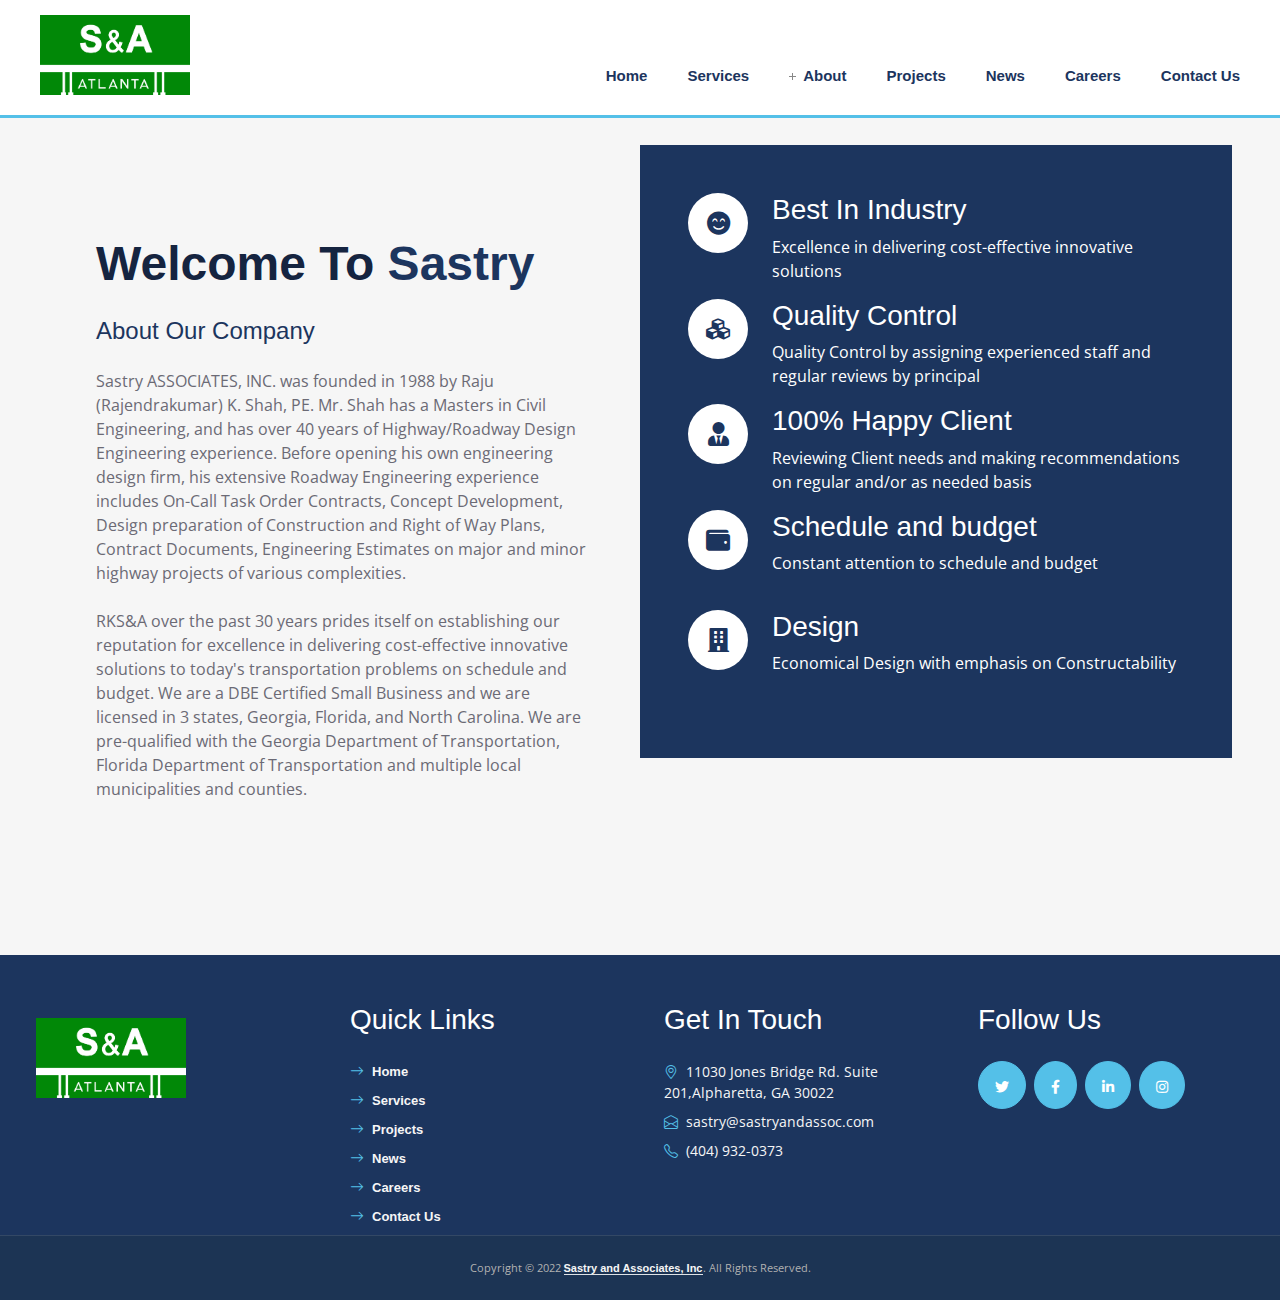
<file: about.html>
<!DOCTYPE html>
<html>

<head>
	<title>Sastry and Associates, Inc</title>
	<link rel="shortcut icon" href="images/favicon.ico" />
	<meta http-equiv="X-UA-Compatible" content="IE=EmulateIE7; IE=EmulateIE9">
	<meta http-equiv="Content-Type" content="text/html; charset=utf-8" />
	<meta name="viewport" content="width=device-width, initial-scale=1, maximum-scale=1.0, user-scalable=no" />
	<link rel="stylesheet" type="text/css" href="css/font-awesome.css" media="all" />
	<link rel="stylesheet" type="text/css" href="css/menu.css" media="all" />
	<link rel="stylesheet" type="text/css" href="css/bootstrap.min.css" media="all" />
	<link href="https://cdnjs.cloudflare.com/ajax/libs/font-awesome/5.10.0/css/all.min.css" rel="stylesheet">
	<link href="https://cdn.jsdelivr.net/npm/bootstrap-icons@1.4.1/font/bootstrap-icons.css" rel="stylesheet">




	<script type="text/javascript" charset="utf-8"></script>
</head>

<body>
	<div class="container-wrap about-wrap">
		<div id="wrap">
			<header>
				<div class="inner relative">
					<a class="logo" href="./index.html"><img src="images/icons/logo.png"
							alt="fresh design web"></a>
					<a id="menu-toggle" class="button dark" href="#"><i class="icon-reorder"></i></a>
					<nav id="navigation">
						<ul id="main-menu">
							<li class="current-menu-item"><a href="./index.html">Home</a></li>
							<li><a href="./services.html">Services</a></li>
							<li class="parent">
								<a
									href="./about.html">About</a>
								<ul class="sub-menu">									
									<li><a href="./our_people.html"> Our People</a></li>								
								</ul>
							</li>
							<li><a href="./projects.html">Projects</a></li>
							<li><a href="./news.html">News</a></li>
							<li><a href="./careers.html">Careers</a></li>
							<li><a href="./contact.html">Contact Us</a></li>
							
						</ul>
					</nav>
					<div class="clear"></div>
				</div>
			</header>
		</div>
		<!-- About Start -->
		<div class="container-fluid bg-secondary p-0">
			<div class="row g-0">
				<div class="col-lg-6 py-6 px-5">
					<h1 class="display-5 mb-4">Welcome To <span class="text-primary">Sastry</span></h1>
					<h4 class="text-primary mb-4">About Our Company</h4>
					<p class="mb-4">Sastry ASSOCIATES, INC.  was founded in 1988 by Raju (Rajendrakumar) K. Shah, PE.  Mr. Shah has a Masters in Civil Engineering, and has over 40 years of Highway/Roadway Design Engineering experience.  Before opening his own engineering design firm, his extensive Roadway Engineering experience includes On-Call Task Order Contracts, Concept Development, Design preparation of Construction and Right of Way Plans, Contract Documents, Engineering Estimates on major and minor highway projects of various complexities.</p>
					<p class="mb-4">RKS&A over the past 30 years prides itself on establishing our reputation for excellence in delivering cost-effective innovative solutions to today's transportation problems on schedule and budget.  We are a DBE Certified Small Business and we are licensed in 3 states, Georgia, Florida, and North Carolina. We are pre-qualified with the Georgia Department of Transportation, Florida Department of Transportation and multiple local municipalities and counties.</p>
				</div>
				<div class="col-lg-6">
					<div class="d-flex flex-column justify-content-center bg-primary p-5">
						<div class="d-flex text-white mb-3">
							<div class="d-flex flex-shrink-0 align-items-center justify-content-center bg-white text-primary rounded-circle mb-4" style="width: 60px; height: 60px;">
								<i class="fa fa-smile-beam fs-4"></i>
							</div>
							<div class="ps-4">
								<h3>Best In Industry</h3>
							<p class="mb-0">Excellence in delivering cost-effective innovative solutions</p>
							</div>
						</div>
						<div class="d-flex text-white mb-3">
							<div class="d-flex flex-shrink-0 align-items-center justify-content-center bg-white text-primary rounded-circle mb-4" style="width: 60px; height: 60px;">
								<i class="fa fa-cubes fs-4"></i>
							</div>
							<div class="ps-4">
								<h3>Quality Control</h3>
								<p class="mb-0">Quality Control by assigning experienced staff and regular reviews by principal</p>
							</div>
						</div>
						<div class="d-flex text-white mb-3">
							<div class="d-flex flex-shrink-0 align-items-center justify-content-center bg-white text-primary rounded-circle mb-4" style="width: 60px; height: 60px;">
								<i class="fa fa-user-tie fs-4"></i>
							</div>
							<div class="ps-4">
								<h3>100% Happy Client</h3>
								<p class="mb-0">Reviewing Client needs and making recommendations on regular and/or as needed basis</p>
							</div>
						</div>
						<div class="d-flex text-white mb-3">
							<div class="d-flex flex-shrink-0 align-items-center justify-content-center bg-white text-primary rounded-circle mb-4" style="width: 60px; height: 60px;">
								<i class="fa fa-wallet fs-4"></i>
							</div>
							<div class="ps-4">
								<h3>Schedule and budget</h3>
								<p class="mb-0">Constant attention to schedule and budget</p>
							</div>
						</div>
						<div class="d-flex text-white mb-3">
							<div class="d-flex flex-shrink-0 align-items-center justify-content-center bg-white text-primary rounded-circle mb-4" style="width: 60px; height: 60px;">
								<i class="fa fa-building fs-4"></i>
							</div>
							<div class="ps-4">
								<h3>Design</h3>
								<p class="mb-0">Economical Design with emphasis on Constructability</p>
							</div>
						</div>
					</div>
				</div>
			</div>
		</div>
		<!-- About End -->
		<div class="container-fluid container-footer bg-dark text-secondary">
			<div class="row g-5">
				<div class="col-lg-3 col-md-6">
					<a class="logo" href="./index.html"><img src="images/icons/logo.png"
							alt="fresh design web"></a>
				</div>
				<div class="col-lg-3 col-md-6">
					<h3 class="text-white mb-4">Quick Links</h3>
					<div class="d-flex flex-column justify-content-start">
						<a class="text-secondary mb-2" href="./index.html"><i
								class="bi bi-arrow-right text-primary me-2"></i>Home</a>
						<a class="text-secondary mb-2" href="./services.html"><i
								class="bi bi-arrow-right text-primary me-2"></i>Services</a>
						<a class="text-secondary mb-2" href="./projects.html"><i
								class="bi bi-arrow-right text-primary me-2"></i>Projects</a>
						<a class="text-secondary mb-2" href="./news.html"><i
								class="bi bi-arrow-right text-primary me-2"></i>News</a>
						<a class="text-secondary mb-2" href="./careers.html"><i
								class="bi bi-arrow-right text-primary me-2"></i>Careers</a>
						<a class="text-secondary mb-2" href="./contact.html"><i
								class="bi bi-arrow-right text-primary me-2"></i>Contact Us</a>
					</div>
				</div>
				<div class="col-lg-3 col-md-6">
					<h3 class="text-white mb-4">Get In Touch</h3>
					<p class="mb-2"><i class="bi bi-geo-alt text-primary me-2"></i>11030 Jones Bridge Rd. Suite 201,Alpharetta, GA 30022</p>
					<p class="mb-2"><i class="bi bi-envelope-open text-primary me-2"></i>sastry@sastryandassoc.com</p>
					<p class="mb-0"><i class="bi bi-telephone text-primary me-2"></i>(404) 932-0373</p>
				</div>
				<div class="col-lg-3 col-md-6">
					<h3 class="text-white mb-4">Follow Us</h3>
					<div class="d-flex">
						<a class="btn btn-lg btn-primary btn-lg-square rounded-circle me-2" href="#"><i
								class="fab fa-twitter fw-normal"></i></a>
						<a class="btn btn-lg btn-primary btn-lg-square rounded-circle me-2" href="#"><i
								class="fab fa-facebook-f fw-normal"></i></a>
						<a class="btn btn-lg btn-primary btn-lg-square rounded-circle me-2" href="#"><i
								class="fab fa-linkedin-in fw-normal"></i></a>
						<a class="btn btn-lg btn-primary btn-lg-square rounded-circle" href="#"><i
								class="fab fa-instagram fw-normal"></i></a>
					</div>
				</div>
			</div>
		</div>
		<div class="container-fluid bg-dark text-secondary text-center border-top py-4 px-5"
			style="border-color: rgba(256, 256, 256, .1) !important;">
			<p class="m-0 copyright">Copyright &copy; 2022 <a class="text-secondary border-bottom" href="#">Sastry and
					Associates, Inc</a>. All Rights Reserved.</p>
		</div>
		<!-- Footer End -->

	</div>
	</div>
	<script type="text/javascript" src="js/jquery.js"></script>
	<script type="text/javascript" src="js/dropdown.js"></script>
</body>

</html>
</file>
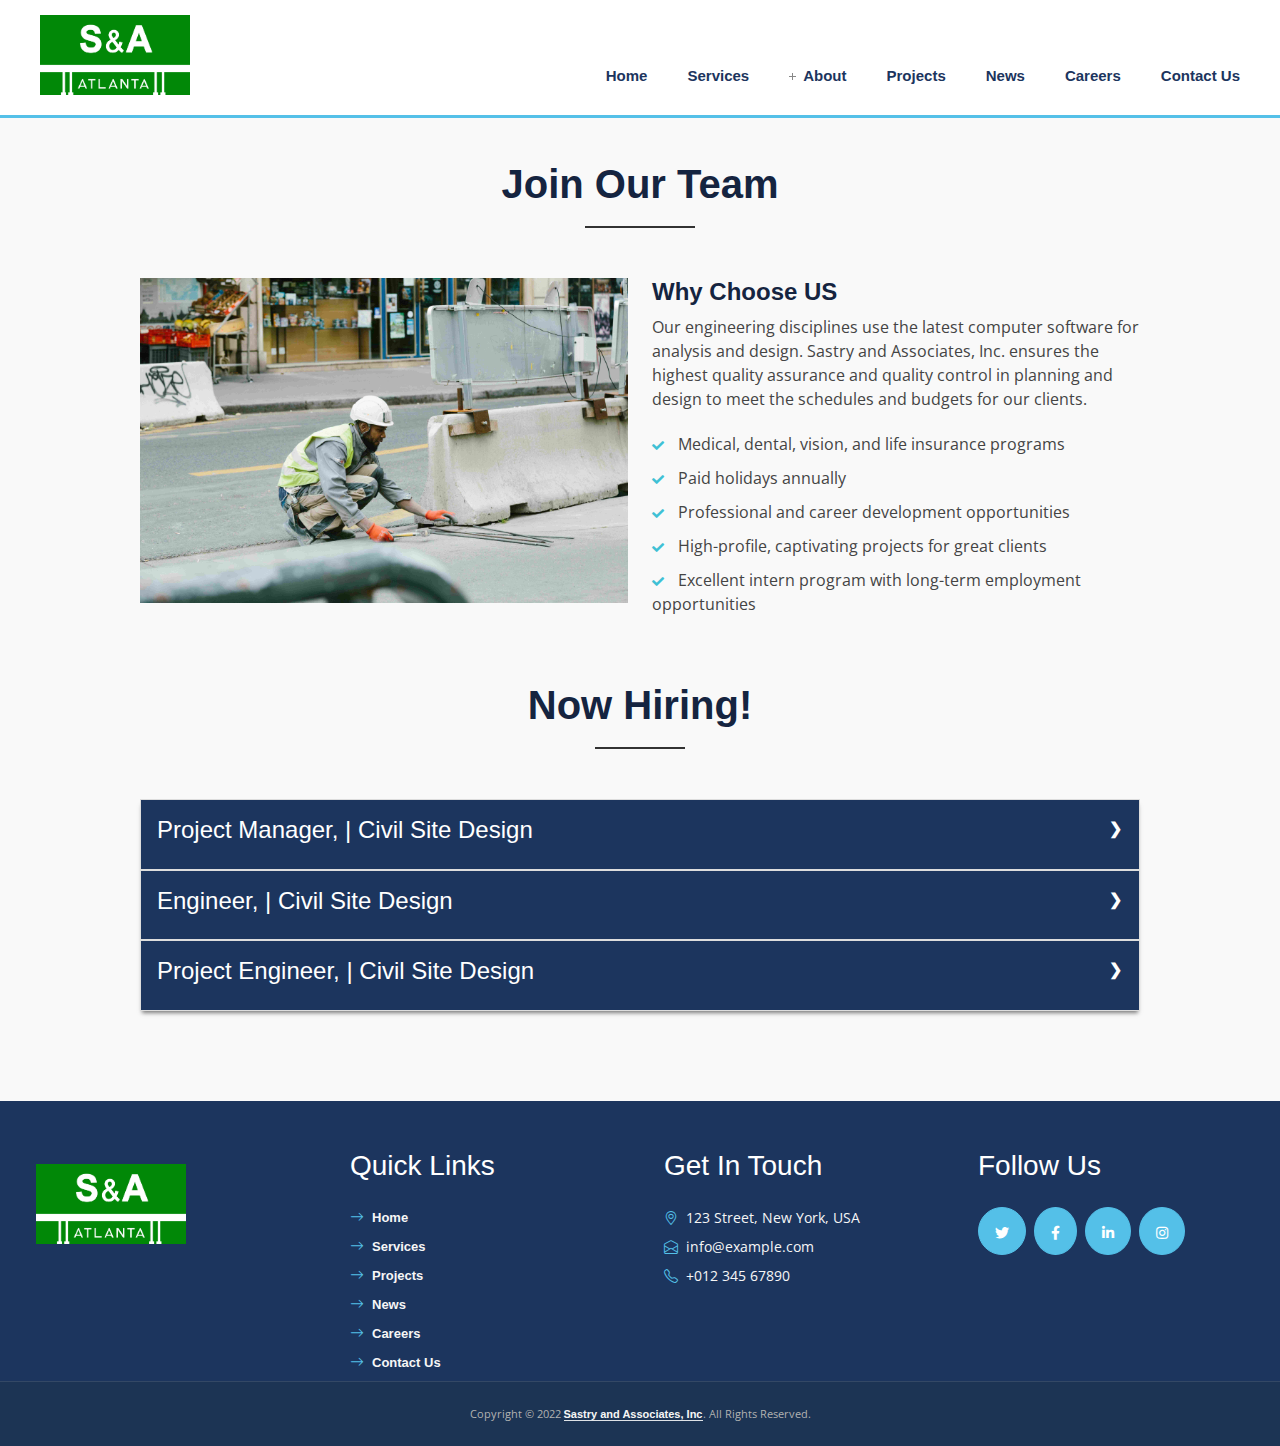
<file: careers.html>
<!DOCTYPE html>
<html>

<head>
	<title>Sastry and Associates, Inc</title>
	<link rel="shortcut icon" href="images/favicon.ico" />
	<meta http-equiv="X-UA-Compatible" content="IE=EmulateIE7; IE=EmulateIE9">
	<meta http-equiv="Content-Type" content="text/html; charset=utf-8" />
	<meta name="viewport" content="width=device-width, initial-scale=1, maximum-scale=1.0, user-scalable=no" />
	<link rel="stylesheet" type="text/css" href="css/font-awesome.css" media="all" />
	<link rel="stylesheet" type="text/css" href="css/bootstrap.min.css" media="all" />
	<link rel="stylesheet" type="text/css" href="css/menu.css" media="all" />
	<link rel="stylesheet" type="text/css" href="css/careers.css" media="all" />
	<link href="https://cdnjs.cloudflare.com/ajax/libs/font-awesome/5.10.0/css/all.min.css" rel="stylesheet">
	<link href="https://cdn.jsdelivr.net/npm/bootstrap-icons@1.4.1/font/bootstrap-icons.css" rel="stylesheet">



	<script type="text/javascript" charset="utf-8"></script>
</head>

<body>
	<div class="container-wrap">
		<div id="wrap">
			<header>
				<div class="inner relative">
					<a class="logo" href="./index.html"><img src="images/icons/logo.png"
							alt="fresh design web"></a>
					<a id="menu-toggle" class="button dark" href="#"><i class="icon-reorder"></i></a>
					<nav id="navigation">
						<ul id="main-menu">
							<li class="current-menu-item"><a href="./index.html">Home</a></li>
							<li><a href="./services.html">Services</a></li>
							<li class="parent">
								<a
									href="./about.html">About</a>
								<ul class="sub-menu">									
									<li><a href="./our_people.html"> Our People</a></li>								
								</ul>
							</li>
							<li><a href="./projects.html">Projects</a></li>
							<li><a href="./news.html">News</a></li>
							<li><a href="./careers.html">Careers</a></li>
							<li><a href="./contact.html">Contact Us</a></li>
							
						</ul>
					</nav>
					<div class="clear"></div>
				</div>
			</header>
		</div>
		<div id="about" class="about-area area-padding">
			<div class="container">
			  <div class="row">
				<div class="col-md-12 col-sm-12 col-xs-12">
				  <div class="section-headline text-center">
					<h2>Join Our Team</h2>
				  </div>
				</div>
			  </div>
			  <div class="row">
				<div class="col-md-6 col-sm-12 col-xs-12">
				  <div class="well-left">
					<div class="single-well"><img src="images/slider/slide1.jpg" alt="work image"></div>
				  </div>
				</div>
				<div class="col-md-6 col-sm-12 col-xs-12">
				  <div class="well-middle">
					<div class="single-well">
					  <h4 class="sec-head">Why Choose US</h4>
					  <p>Our engineering disciplines use the latest computer software for analysis and design. Sastry and Associates, Inc. ensures the highest quality assurance and quality control in planning and design to meet the schedules and budgets for our clients. </p>
					  <ul>
						<li><i class="fa fa-check"></i> Medical, dental, vision, and life insurance programs</li>
						<li><i class="fa fa-check"></i> Paid holidays annually</li>
						<li><i class="fa fa-check"></i> Professional and career development opportunities</li>
						<li><i class="fa fa-check"></i> High-profile, captivating projects for great clients</li>
						<li><i class="fa fa-check"></i> Excellent intern program with long-term employment opportunities</li>
					  </ul>
					</div>
				  </div>
				</div>
			  </div>
			</div>
		  </div>
		  <!-- Job opening -->
		  <div class="job-opening">
			<div class="heading section-headline text-center"><h2>Now Hiring!</h2></div>
		  <div class="row">
			<div class="col">
			  <div class="tabs">
				<div class="tab">
				  <input type="checkbox" id="chck1">
				  <label class="tab-label" for="chck1"><h4>Project Manager, | Civil Site Design</h4></label>
				  <div class="tab-content">
					<h3>Project Manager, | Civil Site Design</h3>
					<p>The Project Manager position requires strong leadership and communication skills, excellent technical knowledge within the civil site design field, monitors and tracks project progress and schedules, invoices and budget, and is responsible for overall project performance and profitability.  The candidate is also responsible for preparing proposals, managing client relationships and plan, direct and monitor all aspects of multiple civil site design projects.  This position requires strong drive, motivation and self-initiative.</p>
					<h4>Requirements:</h4>
					<p>Bachelor's degree in Civil Engineering</p>
					<p>Minimum of 7 years of experience in site design
						<p>Professional Engineer licensure in Georgia is required or ability to obtain within one year</p>
						<p>Strong leadership skills – ability to manage and build teams effectively</p>
						<p>Excellent communication skills (verbal and written)</p>
				  </div>
				</div>
				<div class="tab">
				  <input type="checkbox" id="chck2">
				  <label class="tab-label" for="chck2"><h4> Engineer, | Civil Site Design</h4></label>
				  <div class="tab-content">
					<h3>Project Manager, | Civil Site Design</h3>
					<p>The Project Manager position requires strong leadership and communication skills, excellent technical knowledge within the civil site design field, monitors and tracks project progress and schedules, invoices and budget,.  The candidate is also responsible for preparing proposals, managing client relationships and plan, direct and monitor all aspects of multiple civil site design projects.  This position requires strong drive, motivation and self-initiative.</p>
					<h4>Requirements:</h4>
					<p>Bachelor's degree in Civil Engineering</p>
					<p>Minimum of 7 years of experience in site design
						<p>Professional Engineer licensure in Georgia is required or ability to obtain within one year</p>
						<p>Strong leadership skills – ability to manage and build teams effectively</p>
						<p>Excellent communication skills (verbal and written)</p>
				  </div>
				</div>
				<div class="tab">
					<input type="checkbox" id="chck3">
					<label class="tab-label" for="chck3"><h4>Project Engineer, | Civil Site Design</h4></label>
					<div class="tab-content">
					  <h3>Project Manager, | Civil Site Design</h3>
					  <p>The Project Manager position requires strong leadership and communication skills, excellent technical knowledge within the civil site design field, monitors and tracks project progress and schedules, invoices and budget,.</p>
					  <h4>Requirements:</h4>
					  <p>Bachelor's degree in Civil Engineering</p>
					  <p>Minimum of 7 years of experience in site design
						  <p>Professional Engineer licensure in Georgia is required or ability to obtain within one year</p>
						  <p>Strong leadership skills – ability to manage and build teams effectively</p>
						  <p>Excellent communication skills (verbal and written)</p>
					</div>
				  </div>
			  </div>			
			</div>
			</div>
		</div>
		  <!-- Job opening -->
		<div class="container-fluid container-footer bg-dark text-secondary">
			<div class="row g-5">
				<div class="col-lg-3 col-md-6">
					<a class="logo" href="./index.html"><img src="images/icons/logo.png"
							alt="fresh design web"></a>
				</div>
				<div class="col-lg-3 col-md-6">
					<h3 class="text-white mb-4">Quick Links</h3>
					<div class="d-flex flex-column justify-content-start">
						<a class="text-secondary mb-2" href="./index.html"><i
								class="bi bi-arrow-right text-primary me-2"></i>Home</a>
						<a class="text-secondary mb-2" href="./services.html"><i class="bi bi-arrow-right text-primary me-2"></i>Services</a>
						<a class="text-secondary mb-2" href="./projects.html"><i class="bi bi-arrow-right text-primary me-2"></i>Projects</a>
						<a class="text-secondary mb-2" href="./news.html"><i
								class="bi bi-arrow-right text-primary me-2"></i>News</a>
						<a class="text-secondary mb-2" href="./careers.html"><i class="bi bi-arrow-right text-primary me-2"></i>Careers</a>
							<a class="text-secondary mb-2" href="./contact.html"><i class="bi bi-arrow-right text-primary me-2"></i>Contact Us</a>
					</div>
				</div>
				<div class="col-lg-3 col-md-6">
					<h3 class="text-white mb-4">Get In Touch</h3>
					<p class="mb-2"><i class="bi bi-geo-alt text-primary me-2"></i>123 Street, New York, USA</p>
					<p class="mb-2"><i class="bi bi-envelope-open text-primary me-2"></i>info@example.com</p>
					<p class="mb-0"><i class="bi bi-telephone text-primary me-2"></i>+012 345 67890</p>
				</div>
				<div class="col-lg-3 col-md-6">
					<h3 class="text-white mb-4">Follow Us</h3>
					<div class="d-flex">
						<a class="btn btn-lg btn-primary btn-lg-square rounded-circle me-2" href="#"><i
								class="fab fa-twitter fw-normal"></i></a>
						<a class="btn btn-lg btn-primary btn-lg-square rounded-circle me-2" href="#"><i
								class="fab fa-facebook-f fw-normal"></i></a>
						<a class="btn btn-lg btn-primary btn-lg-square rounded-circle me-2" href="#"><i
								class="fab fa-linkedin-in fw-normal"></i></a>
						<a class="btn btn-lg btn-primary btn-lg-square rounded-circle" href="#"><i
								class="fab fa-instagram fw-normal"></i></a>
					</div>
				</div>
			</div>
		</div>
		<div class="container-fluid bg-dark text-secondary text-center border-top py-4 px-5"
			style="border-color: rgba(256, 256, 256, .1) !important;">
			<p class="m-0 copyright">Copyright &copy; 2022 <a class="text-secondary border-bottom" href="#">Sastry and
					Associates, Inc</a>. All Rights Reserved.</p>
		</div>
		<!-- Footer End -->

	</div>
	</div>
	<script type="text/javascript" src="js/jquery.js"></script>
	<script type="text/javascript" src="js/dropdown.js"></script>
</body>

</html>
</file>
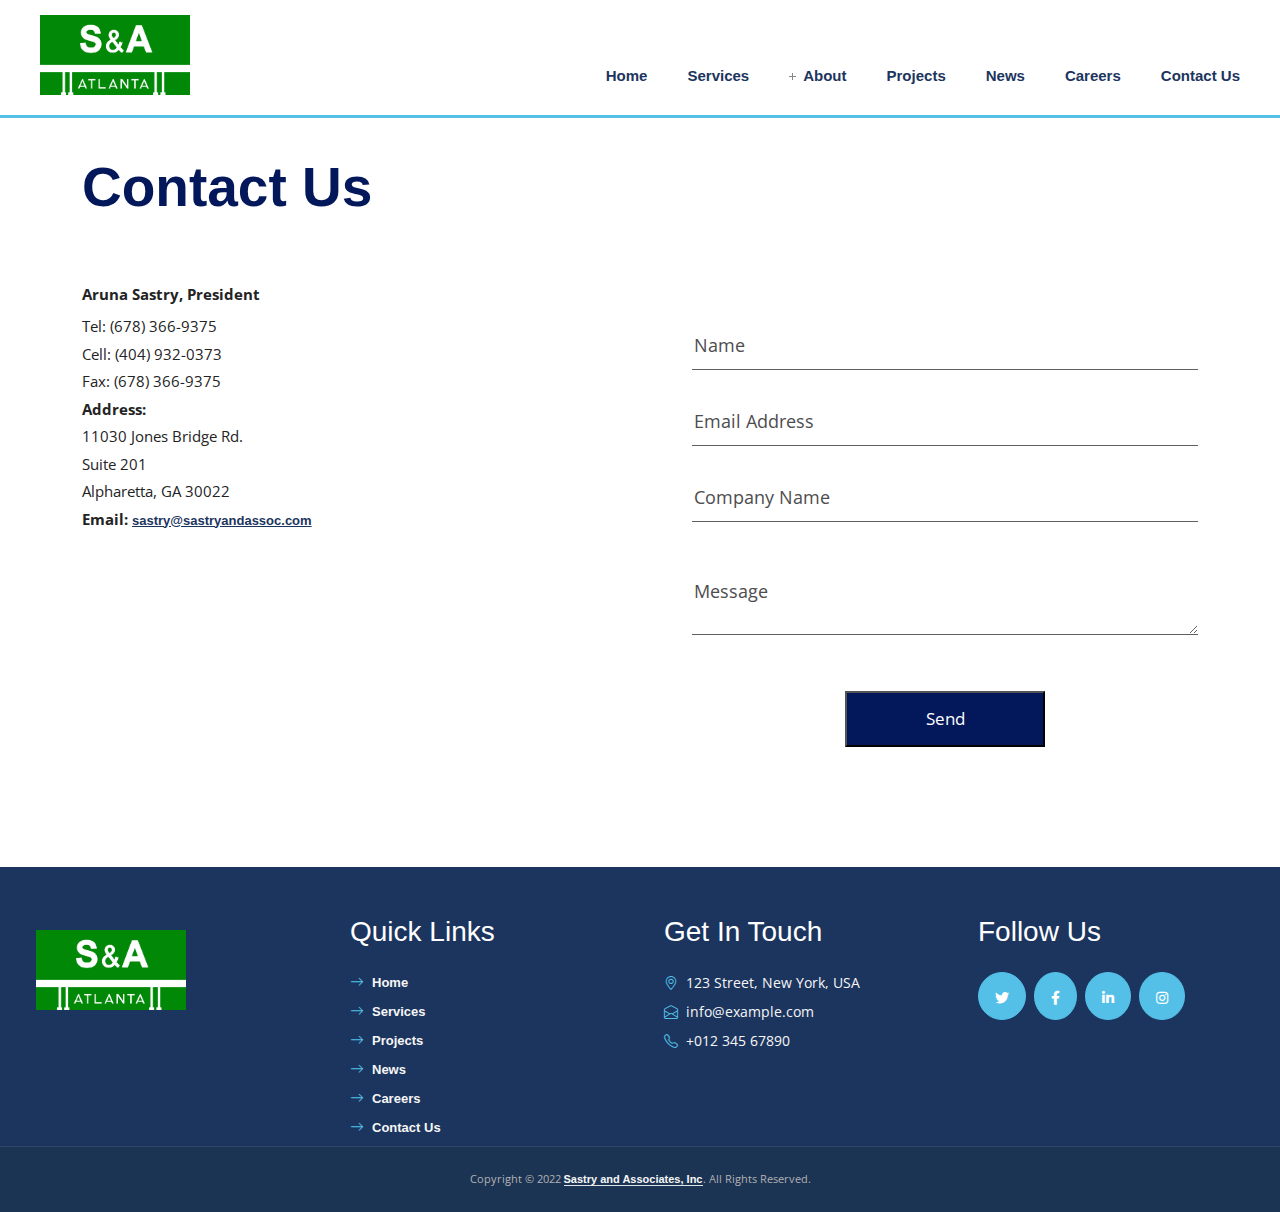
<file: contact.html>
<!DOCTYPE html>
<html>

<head>
	<title>Sastry and Associates, Inc</title>
	<link rel="shortcut icon" href="images/favicon.ico" />
	<meta http-equiv="X-UA-Compatible" content="IE=EmulateIE7; IE=EmulateIE9">
	<meta http-equiv="Content-Type" content="text/html; charset=utf-8" />
	<meta name="viewport" content="width=device-width, initial-scale=1, maximum-scale=1.0, user-scalable=no" />
	<link rel="stylesheet" type="text/css" href="css/font-awesome.css" media="all" />
	<link rel="stylesheet" type="text/css" href="css/menu.css" media="all" />
	<link rel="stylesheet" type="text/css" href="css/contact.css" media="all" />
	<link rel="stylesheet" type="text/css" href="css/bootstrap.min.css" media="all" />
	<link href="https://cdnjs.cloudflare.com/ajax/libs/font-awesome/5.10.0/css/all.min.css" rel="stylesheet">
	<link href="https://cdn.jsdelivr.net/npm/bootstrap-icons@1.4.1/font/bootstrap-icons.css" rel="stylesheet">



	<script type="text/javascript" charset="utf-8"></script>
</head>

<body>
	<div class="container-wrap">
		<div id="wrap">
			<header>
				<div class="inner relative">
					<a class="logo" href="./index.html"><img src="images/icons/logo.png"
							alt="fresh design web"></a>
					<a id="menu-toggle" class="button dark" href="#"><i class="icon-reorder"></i></a>
					<nav id="navigation">
						<ul id="main-menu">
							<li class="current-menu-item"><a href="./index.html">Home</a></li>
							<li><a href="./services.html">Services</a></li>
							<li class="parent">
								<a
									href="./about.html">About</a>
								<ul class="sub-menu">									
									<li><a href="./our_people.html"> Our People</a></li>								
								</ul>
							</li>
							<li><a href="./projects.html">Projects</a></li>
							<li><a href="./news.html">News</a></li>
							<li><a href="./careers.html">Careers</a></li>
							<li><a href="./contact.html">Contact Us</a></li>
							
						</ul>
					</nav>
					<div class="clear"></div>
				</div>
			</header>
		</div>
		<div id="contact" class="contact">
			<div class="container">
			  <div class="row d_flex">
				<div class="col-md-6">
				  <div class="business">
					<div class="titlepage">
					  <h2>Contact Us</h2>
					</div>
					<p class="name"><b>Aruna Sastry, President</b></p>
					<p>Tel: (678) 366-9375</p>
					<p>Cell: (404) 932-0373</p>
					<p>Fax: (678) 366-9375</p>
					<p><b>Address:</b></p>
					<span><p>11030 Jones Bridge Rd.</p>
						<p>Suite 201</p>
						<p>Alpharetta, GA 30022</p></span>
						<p><b>Email:</b> <a href="mailto:sastry@sastryandassoc.com">sastry@sastryandassoc.com</a></p>
				  </div>
				</div>
				<div class="col-md-6 contact">
				  <form action="javascript:void(0)" method="post" class="main_form" id="conatct-form"  onsubmit="return checkForm(this);">
					<div class="row">
					  <div class="col-md-12">
						<input class="contactus" required placeholder="Name" type="type" name="Name">
					  </div>
					  <div class="col-md-12">
						<input class="contactus" required placeholder="Email Address" type="email" name="Email">
					  </div>
					  <div class="col-md-12">
						<input class="contactus" required placeholder="Company Name" type="type" name="CompanyName">
					  </div>
					  <div class="col-md-12">
						<textarea class="textarea" required placeholder="Message" type="type" name="Message"></textarea>
					  </div>
					  <div class="col-sm-12">
						<button class="send_btn">Send</button>
					  </div>
					</div>
				  </form>
				</div>
			  </div>
			</div>
		  </div>
		<div class="container-fluid container-footer bg-dark text-secondary">
			<div class="row g-5">
				<div class="col-lg-3 col-md-6">
					<a class="logo" href="./index.html"><img src="images/icons/logo.png"
							alt="fresh design web"></a>
				</div>
				<div class="col-lg-3 col-md-6">
					<h3 class="text-white mb-4">Quick Links</h3>
					<div class="d-flex flex-column justify-content-start">
						<a class="text-secondary mb-2" href="./index.html"><i
								class="bi bi-arrow-right text-primary me-2"></i>Home</a>
						<a class="text-secondary mb-2" href="./services.html"><i class="bi bi-arrow-right text-primary me-2"></i>Services</a>
						<a class="text-secondary mb-2" href="./projects.html"><i class="bi bi-arrow-right text-primary me-2"></i>Projects</a>
						<a class="text-secondary mb-2" href="./news.html"><i
								class="bi bi-arrow-right text-primary me-2"></i>News</a>
						<a class="text-secondary mb-2" href="./careers.html"><i class="bi bi-arrow-right text-primary me-2"></i>Careers</a>
							<a class="text-secondary mb-2" href="./contact.html"><i class="bi bi-arrow-right text-primary me-2"></i>Contact Us</a>
					</div>
				</div>
				<div class="col-lg-3 col-md-6">
					<h3 class="text-white mb-4">Get In Touch</h3>
					<p class="mb-2"><i class="bi bi-geo-alt text-primary me-2"></i>123 Street, New York, USA</p>
					<p class="mb-2"><i class="bi bi-envelope-open text-primary me-2"></i>info@example.com</p>
					<p class="mb-0"><i class="bi bi-telephone text-primary me-2"></i>+012 345 67890</p>
				</div>
				<div class="col-lg-3 col-md-6">
					<h3 class="text-white mb-4">Follow Us</h3>
					<div class="d-flex">
						<a class="btn btn-lg btn-primary btn-lg-square rounded-circle me-2" href="#"><i
								class="fab fa-twitter fw-normal"></i></a>
						<a class="btn btn-lg btn-primary btn-lg-square rounded-circle me-2" href="#"><i
								class="fab fa-facebook-f fw-normal"></i></a>
						<a class="btn btn-lg btn-primary btn-lg-square rounded-circle me-2" href="#"><i
								class="fab fa-linkedin-in fw-normal"></i></a>
						<a class="btn btn-lg btn-primary btn-lg-square rounded-circle" href="#"><i
								class="fab fa-instagram fw-normal"></i></a>
					</div>
				</div>
			</div>
		</div>
		<div class="container-fluid bg-dark text-secondary text-center border-top py-4 px-5"
			style="border-color: rgba(256, 256, 256, .1) !important;">
			<p class="m-0 copyright">Copyright &copy; 2022 <a class="text-secondary border-bottom" href="#">Sastry and
					Associates, Inc</a>. All Rights Reserved.</p>
		</div>
		<!-- Footer End -->

	</div>
	</div>
	<script type="text/javascript" src="js/jquery.js"></script>
	<script type="text/javascript" src="js/dropdown.js"></script>
	<script>
		function checkForm(form) {
			var ebody = 'Name: ' + form.Name.value + '\r\n' + 'Company Name: ' + form.CompanyName.value + '\r\n' + 'Email Address: ' + form.Email.value + '\r\n' + 'Message: ' + form.Message.value;
			ebody = encodeURIComponent(ebody);
			window.open("mailto:sast9375@bellsouth.net"+'?cc=sastry@sastryandassoc.com'+'&subject=Please, We need a service from Sastry and Associates, Inc.Consulting Engineers for project...'+'&body='+ebody);
		}
	  </script>
</body>

</html>
</file>
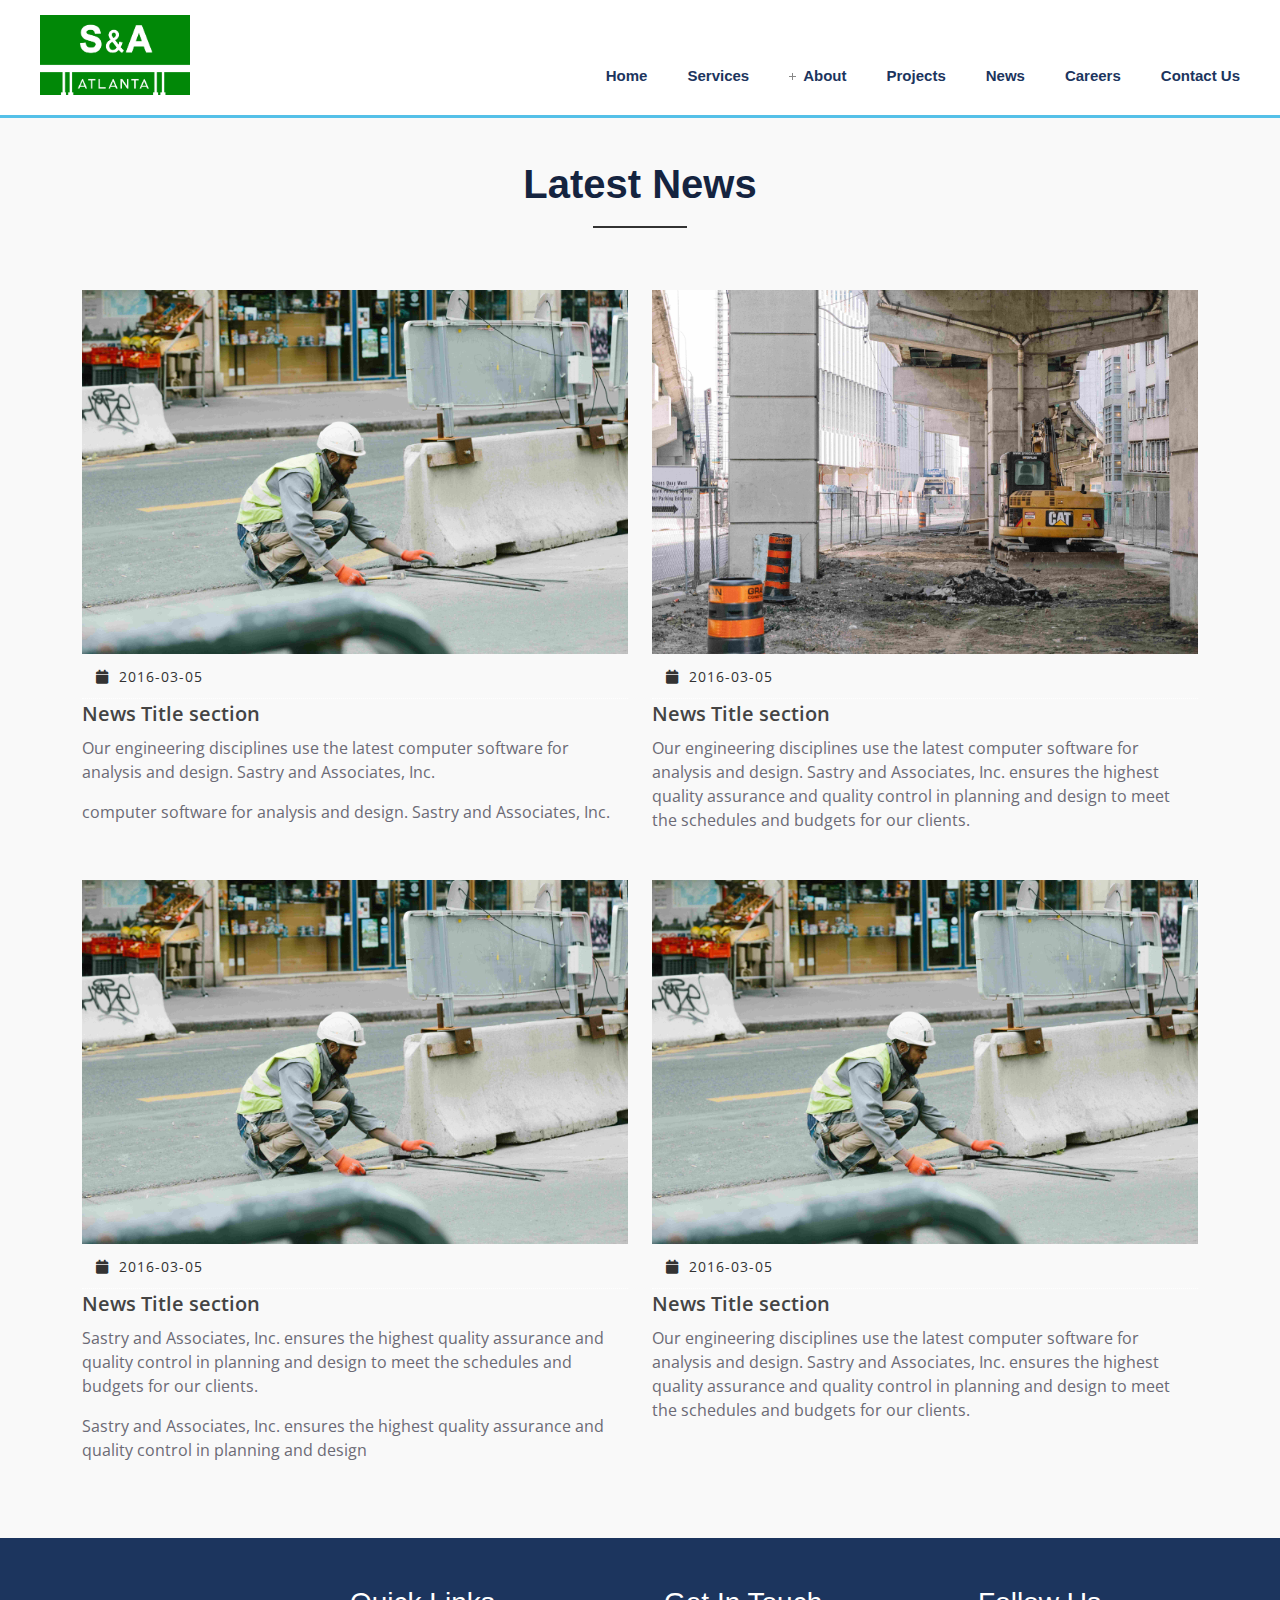
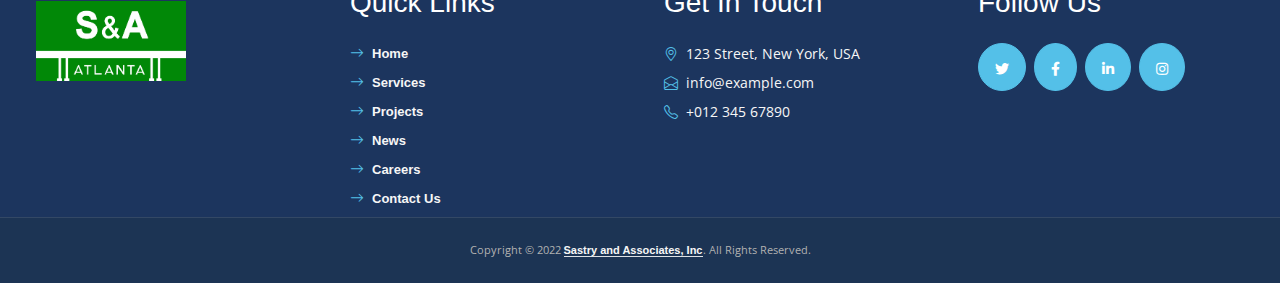
<file: news.html>
<!DOCTYPE html>
<html>

<head>
	<title>Sastry and Associates, Inc</title>
	<link rel="shortcut icon" href="images/favicon.ico" />
	<meta http-equiv="X-UA-Compatible" content="IE=EmulateIE7; IE=EmulateIE9">
	<meta http-equiv="Content-Type" content="text/html; charset=utf-8" />
	<meta name="viewport" content="width=device-width, initial-scale=1, maximum-scale=1.0, user-scalable=no" />
	<link rel="stylesheet" type="text/css" href="css/font-awesome.css" media="all" />
	<link rel="stylesheet" type="text/css" href="css/menu.css" media="all" />
	<link rel="stylesheet" type="text/css" href="css/news.css" media="all" />
	<link rel="stylesheet" type="text/css" href="css/bootstrap.min.css" media="all" />
	<link href="https://cdnjs.cloudflare.com/ajax/libs/font-awesome/5.10.0/css/all.min.css" rel="stylesheet">
	<link href="https://cdn.jsdelivr.net/npm/bootstrap-icons@1.4.1/font/bootstrap-icons.css" rel="stylesheet">



	<script type="text/javascript" charset="utf-8"></script>
</head>

<body>
	<div class="container-wrap">
		<div id="wrap">
			<header>
				<div class="inner relative">
					<a class="logo" href="./index.html"><img src="images/icons/logo.png"
							alt="fresh design web"></a>
					<a id="menu-toggle" class="button dark" href="#"><i class="icon-reorder"></i></a>
					<nav id="navigation">
						<ul id="main-menu">
							<li class="current-menu-item"><a href="./index.html">Home</a></li>
							<li><a href="./services.html">Services</a></li>
							<li class="parent">
								<a href="./about.html">About</a>
								<ul class="sub-menu">									
									<li><a href="./our_people.html"> Our People</a></li>
								</ul>
							</li>
							<li><a href="./projects.html">Projects</a></li>
							<li><a href="./news.html">News</a></li>
							<li><a href="./careers.html">Careers</a></li>
							<li><a href="./contact.html">Contact Us</a></li>

						</ul>
					</nav>
					<div class="clear"></div>
				</div>
			</header>
		</div>
		<!-- Start Blog Area -->
		<div id="blog" class="blog-area">
			<div class="blog-inner area-padding">
				<div class="blog-overly"></div>
				<div class="container ">
					<div class="row">
						<div class="col-md-12 col-sm-12 col-xs-12">
							<div class="section-headline text-center">
								<h2>Latest News</h2>
							</div>
						</div>
					</div>
					<div class="row">
						<!-- Start Left Blog -->
						<div class="col-md-6 col-sm-6 col-xs-12">
							<div class="single-blog">
								<div class="single-blog-img">
									<a href="blog.html">
										<img src="images/slider/slide1.jpg" alt="">
									</a>
								</div>
								<div class="blog-meta">
									<span class="comments-type">
										<i class="fa fa-comment-o"></i>

									</span>
									<span class="date-type">
										<i class="fa fa-calendar"></i>2016-03-05
									</span>
								</div>
								<div class="blog-text">
									<h4>
										<a href="blog.html">News Title section</a>
									</h4>
									<p>
										Our engineering disciplines use the latest computer software for analysis and design. Sastry and Associates, Inc. 
									</p>
									<p>
										computer software for analysis and design. Sastry and Associates, Inc. 
									</p>
								</div>
								<span>

								</span>
							</div>
							<!-- Start single blog -->
						</div>
						<!-- End Left Blog-->
						<!-- Start Left Blog -->
						<div class="col-md-6 col-sm-6 col-xs-12">
							<div class="single-blog">
								<div class="single-blog-img">
									<a href="blog.html">
										<img src="images/slider/slide2.jpg" alt="">
									</a>
								</div>
								<div class="blog-meta">
									<span class="comments-type">
										<i class="fa fa-comment-o"></i>

									</span>
									<span class="date-type">
										<i class="fa fa-calendar"></i>2016-03-05
									</span>
								</div>
								<div class="blog-text">
									<h4>
										<a href="blog.html">News Title section</a>
									</h4>
									<p>
										Our engineering disciplines use the latest computer software for analysis and design. Sastry and Associates, Inc. ensures the highest quality assurance and quality control in planning and design to meet the schedules and budgets for our clients.
									</p>
								</div>
								<span>

								</span>
							</div>
							<!-- Start single blog -->
						</div>
						<!-- End Left Blog-->
						<!-- Start Right Blog-->
						<div class="col-md-6 col-sm-6 col-xs-12">
							<div class="single-blog">
								<div class="single-blog-img">
									<a href="blog.html">
										<img src="images/slider/slide1.jpg" alt="">
									</a>
								</div>
								<div class="blog-meta">
									<span class="comments-type">
										<i class="fa fa-comment-o"></i>

									</span>
									<span class="date-type">
										<i class="fa fa-calendar"></i>2016-03-05
									</span>
								</div>
								<div class="blog-text">
									<h4>
										<a href="blog.html">News Title section</a>
									</h4>
									<p>
										 Sastry and Associates, Inc. ensures the highest quality assurance and quality control in planning and design to meet the schedules and budgets for our clients.
									</p>
									<p>
										Sastry and Associates, Inc. ensures the highest quality assurance and quality control in planning and design 
								   </p>
								</div>
								<span>

								</span>
							</div>
						</div>
						<div class="col-md-6 col-sm-6 col-xs-12">
							<div class="single-blog">
								<div class="single-blog-img">
									<a href="blog.html">
										<img src="images/slider/slide1.jpg" alt="">
									</a>
								</div>
								<div class="blog-meta">
									<span class="comments-type">
										<i class="fa fa-comment-o"></i>

									</span>
									<span class="date-type">
										<i class="fa fa-calendar"></i>2016-03-05
									</span>
								</div>
								<div class="blog-text">
									<h4>
										<a href="blog.html">News Title section</a>
									</h4>
									<p>
										Our engineering disciplines use the latest computer software for analysis and design. Sastry and Associates, Inc. ensures the highest quality assurance and quality control in planning and design to meet the schedules and budgets for our clients.
									</p>
								</div>
								<span>

								</span>
							</div>
						</div>
						<!-- End Right Blog-->
					</div>
				</div>
			</div>
		</div>
		<!-- End Blog -->
		<div class="container-fluid container-footer bg-dark text-secondary">
			<div class="row g-5">
				<div class="col-lg-3 col-md-6">
					<a class="logo" href="./index.html"><img src="images/icons/logo.png"
							alt="fresh design web"></a>
				</div>
				<div class="col-lg-3 col-md-6">
					<h3 class="text-white mb-4">Quick Links</h3>
					<div class="d-flex flex-column justify-content-start">
						<a class="text-secondary mb-2" href="./index.html"><i
								class="bi bi-arrow-right text-primary me-2"></i>Home</a>
						<a class="text-secondary mb-2" href="./services.html"><i class="bi bi-arrow-right text-primary me-2"></i>Services</a>
						<a class="text-secondary mb-2" href="./projects.html"><i class="bi bi-arrow-right text-primary me-2"></i>Projects</a>
						<a class="text-secondary mb-2" href="./news.html"><i
								class="bi bi-arrow-right text-primary me-2"></i>News</a>
						<a class="text-secondary mb-2" href="./careers.html"><i class="bi bi-arrow-right text-primary me-2"></i>Careers</a>
							<a class="text-secondary mb-2" href="./contact.html"><i class="bi bi-arrow-right text-primary me-2"></i>Contact Us</a>
					</div>
				</div>
				<div class="col-lg-3 col-md-6">
					<h3 class="text-white mb-4">Get In Touch</h3>
					<p class="mb-2"><i class="bi bi-geo-alt text-primary me-2"></i>123 Street, New York, USA</p>
					<p class="mb-2"><i class="bi bi-envelope-open text-primary me-2"></i>info@example.com</p>
					<p class="mb-0"><i class="bi bi-telephone text-primary me-2"></i>+012 345 67890</p>
				</div>
				<div class="col-lg-3 col-md-6">
					<h3 class="text-white mb-4">Follow Us</h3>
					<div class="d-flex">
						<a class="btn btn-lg btn-primary btn-lg-square rounded-circle me-2" href="#"><i
								class="fab fa-twitter fw-normal"></i></a>
						<a class="btn btn-lg btn-primary btn-lg-square rounded-circle me-2" href="#"><i
								class="fab fa-facebook-f fw-normal"></i></a>
						<a class="btn btn-lg btn-primary btn-lg-square rounded-circle me-2" href="#"><i
								class="fab fa-linkedin-in fw-normal"></i></a>
						<a class="btn btn-lg btn-primary btn-lg-square rounded-circle" href="#"><i
								class="fab fa-instagram fw-normal"></i></a>
					</div>
				</div>
			</div>
		</div>
		<div class="container-fluid bg-dark text-secondary text-center border-top py-4 px-5"
			style="border-color: rgba(256, 256, 256, .1) !important;">
			<p class="m-0 copyright">Copyright &copy; 2022 <a class="text-secondary border-bottom" href="#">Sastry and
					Associates, Inc</a>. All Rights Reserved.</p>
		</div>
		<!-- Footer End -->

	</div>
	</div>
	<script type="text/javascript" src="js/jquery.js"></script>
	<script type="text/javascript" src="js/dropdown.js"></script>
</body>

</html>
</file>
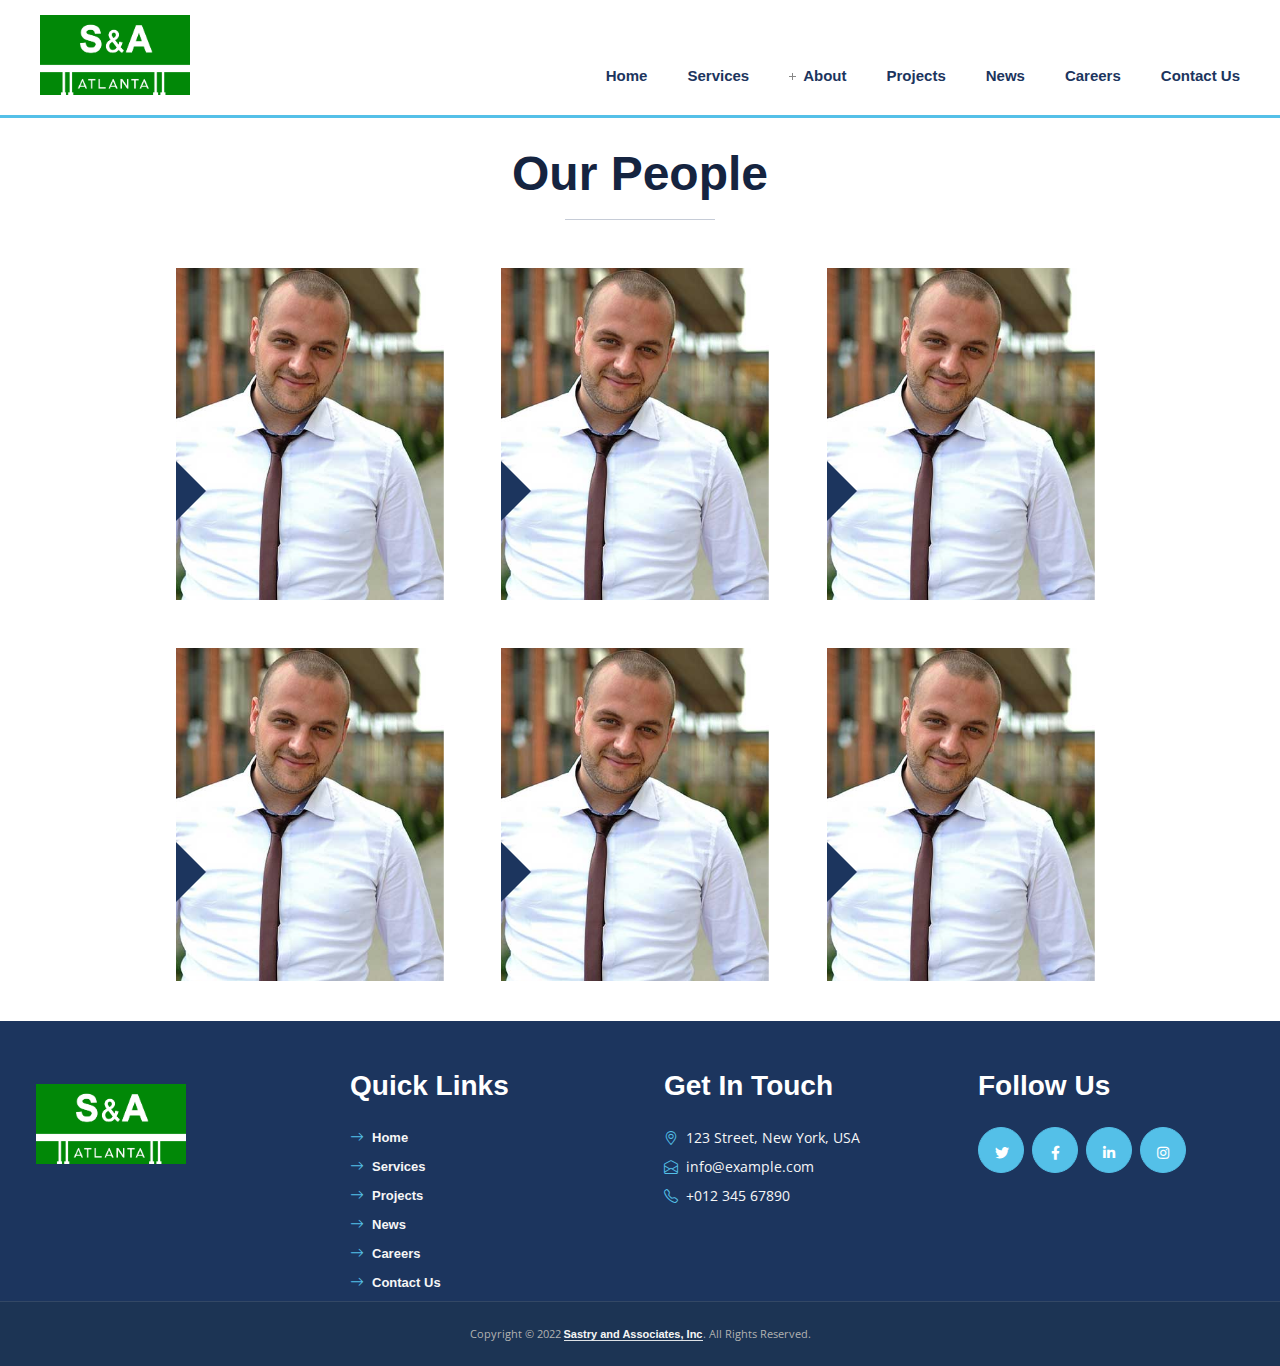
<file: our_people.html>
<!DOCTYPE html>
<html>

<head>
	<title>Sastry and Associates, Inc</title>
	<link rel="shortcut icon" href="images/favicon.ico" />
	<meta http-equiv="X-UA-Compatible" content="IE=EmulateIE7; IE=EmulateIE9">
	<meta http-equiv="Content-Type" content="text/html; charset=utf-8" />
	<meta name="viewport" content="width=device-width, initial-scale=1, maximum-scale=1.0, user-scalable=no" />
	<link rel="stylesheet" type="text/css" href="css/font-awesome.css" media="all" />
	<link rel="stylesheet" type="text/css" href="css/menu.css" media="all" />
	<link rel="stylesheet" type="text/css" href="css/news.css" media="all" />
	<link rel="stylesheet" type="text/css" href="css/wedo.css" media="all" />
	<link rel="stylesheet" type="text/css" href="css/bootstrap.min.css" media="all" />
	<link href="https://cdnjs.cloudflare.com/ajax/libs/font-awesome/5.10.0/css/all.min.css" rel="stylesheet">
	<link href="https://cdn.jsdelivr.net/npm/bootstrap-icons@1.4.1/font/bootstrap-icons.css" rel="stylesheet">



	<script type="text/javascript" charset="utf-8"></script>
</head>

<body>
	<div class="container-wrap">
		<div id="wrap">
			<header>
				<div class="inner relative">
					<a class="logo" href="./index.html"><img src="images/icons/logo.png"
							alt="fresh design web"></a>
					<a id="menu-toggle" class="button dark" href="#"><i class="icon-reorder"></i></a>
					<nav id="navigation">
						<ul id="main-menu">
							<li class="current-menu-item"><a href="./index.html">Home</a></li>
							<li><a href="./services.html">Services</a></li>
							<li class="parent">
								<a href="./about.html">About</a>
								<ul class="sub-menu">									
									<li><a href="./our_people.html"> Our People</a></li>
								</ul>
							</li>
							<li><a href="./projects.html">Projects</a></li>
							<li><a href="./news.html">News</a></li>
							<li><a href="./careers.html">Careers</a></li>
							<li><a href="./contact.html">Contact Us</a></li>

						</ul>
					</nav>
					<div class="clear"></div>
				</div>
			</header>
		</div>
		<!-- Team Start -->
<div class="container-fluid py-6 px-5 projects">
	<div class="text-center mx-auto mb-5" style="max-width: 600px;">
		<h1 class="display-5 mb-0">Our People</h1>
		<hr class="w-25 mx-auto bg-primary">
	</div>
	<div class="row g-5">
		<div class="col-lg-4">
			<div class="team-item position-relative overflow-hidden">
				<img class="img-fluid w-100" src="images/slider/team.jpg" alt="">
				<div class="team-text w-100 position-absolute top-50 text-center bg-primary p-4">
					<h3 class="text-white">Name</h3>
					<p class="text-white text-uppercase mb-0">Designation</p>
				</div>
			</div>
		</div>
		<div class="col-lg-4">
			<div class="team-item position-relative overflow-hidden">
				<img class="img-fluid w-100" src="images/slider/team.jpg" alt="">
				<div class="team-text w-100 position-absolute top-50 text-center bg-primary p-4">
					<h3 class="text-white">Name</h3>
					<p class="text-white text-uppercase mb-0">Designation</p>
				</div>
			</div>
		</div>
		<div class="col-lg-4">
			<div class="team-item position-relative overflow-hidden">
				<img class="img-fluid w-100" src="images/slider/team.jpg" alt="">
				<div class="team-text w-100 position-absolute top-50 text-center bg-primary p-4">
					<h3 class="text-white">Name</h3>
					<p class="text-white text-uppercase mb-0">Designation</p>
				</div>
			</div>
		</div>
		<div class="col-lg-4">
			<div class="team-item position-relative overflow-hidden">
				<img class="img-fluid w-100" src="images/slider/team.jpg" alt="">
				<div class="team-text w-100 position-absolute top-50 text-center bg-primary p-4">
					<h3 class="text-white">Name</h3>
					<p class="text-white text-uppercase mb-0">Designation</p>
				</div>
			</div>
		</div>
		<div class="col-lg-4">
			<div class="team-item position-relative overflow-hidden">
				<img class="img-fluid w-100" src="images/slider/team.jpg" alt="">
				<div class="team-text w-100 position-absolute top-50 text-center bg-primary p-4">
					<h3 class="text-white">Name</h3>
					<p class="text-white text-uppercase mb-0">Designation</p>
				</div>
			</div>
		</div>
		<div class="col-lg-4">
			<div class="team-item position-relative overflow-hidden">
				<img class="img-fluid w-100" src="images/slider/team.jpg" alt="">
				<div class="team-text w-100 position-absolute top-50 text-center bg-primary p-4">
					<h3 class="text-white">Name</h3>
					<p class="text-white text-uppercase mb-0">Designation</p>
				</div>
			</div>
		</div>
	</div>
</div>
<!-- Team End -->
		
		<div class="container-fluid container-footer bg-dark text-secondary">
			<div class="row g-5">
				<div class="col-lg-3 col-md-6">
					<a class="logo" href="./index.html"><img src="images/icons/logo.png"
							alt="fresh design web"></a>
				</div>
				<div class="col-lg-3 col-md-6">
					<h3 class="text-white mb-4">Quick Links</h3>
					<div class="d-flex flex-column justify-content-start">
						<a class="text-secondary mb-2" href="./index.html"><i
								class="bi bi-arrow-right text-primary me-2"></i>Home</a>
						<a class="text-secondary mb-2" href="./services.html"><i class="bi bi-arrow-right text-primary me-2"></i>Services</a>
						<a class="text-secondary mb-2" href="./projects.html"><i class="bi bi-arrow-right text-primary me-2"></i>Projects</a>
						<a class="text-secondary mb-2" href="./news.html"><i
								class="bi bi-arrow-right text-primary me-2"></i>News</a>
						<a class="text-secondary mb-2" href="./careers.html"><i class="bi bi-arrow-right text-primary me-2"></i>Careers</a>
							<a class="text-secondary mb-2" href="./contact.html"><i class="bi bi-arrow-right text-primary me-2"></i>Contact Us</a>
					</div>
				</div>
				<div class="col-lg-3 col-md-6">
					<h3 class="text-white mb-4">Get In Touch</h3>
					<p class="mb-2"><i class="bi bi-geo-alt text-primary me-2"></i>123 Street, New York, USA</p>
					<p class="mb-2"><i class="bi bi-envelope-open text-primary me-2"></i>info@example.com</p>
					<p class="mb-0"><i class="bi bi-telephone text-primary me-2"></i>+012 345 67890</p>
				</div>
				<div class="col-lg-3 col-md-6">
					<h3 class="text-white mb-4">Follow Us</h3>
					<div class="d-flex">
						<a class="btn btn-lg btn-primary btn-lg-square rounded-circle me-2" href="#"><i
								class="fab fa-twitter fw-normal"></i></a>
						<a class="btn btn-lg btn-primary btn-lg-square rounded-circle me-2" href="#"><i
								class="fab fa-facebook-f fw-normal"></i></a>
						<a class="btn btn-lg btn-primary btn-lg-square rounded-circle me-2" href="#"><i
								class="fab fa-linkedin-in fw-normal"></i></a>
						<a class="btn btn-lg btn-primary btn-lg-square rounded-circle" href="#"><i
								class="fab fa-instagram fw-normal"></i></a>
					</div>
				</div>
			</div>
		</div>
		<div class="container-fluid bg-dark text-secondary text-center border-top py-4 px-5"
			style="border-color: rgba(256, 256, 256, .1) !important;">
			<p class="m-0 copyright">Copyright &copy; 2022 <a class="text-secondary border-bottom" href="#">Sastry and
					Associates, Inc</a>. All Rights Reserved.</p>
		</div>
		<!-- Footer End -->

	</div>
	</div>
	<script type="text/javascript" src="js/jquery.js"></script>
	<script type="text/javascript" src="js/dropdown.js"></script>
</body>

</html>
</file>
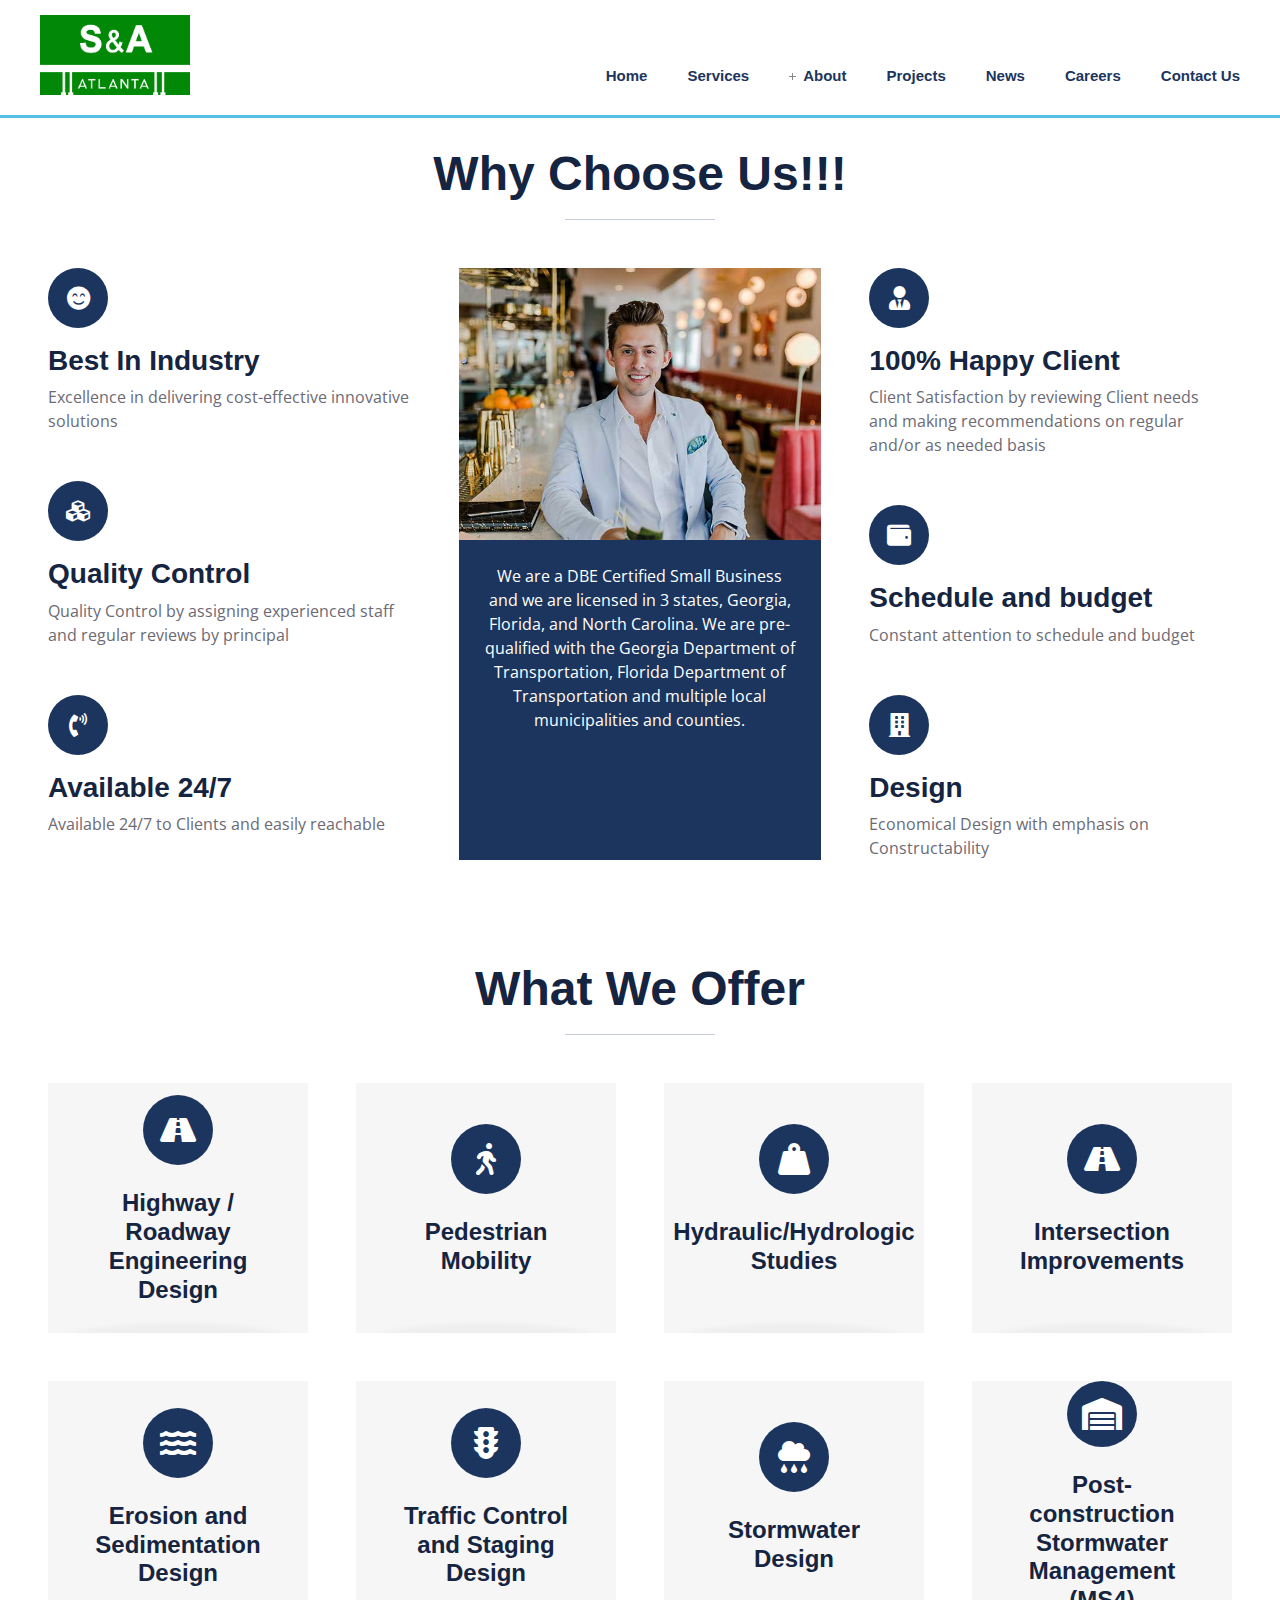
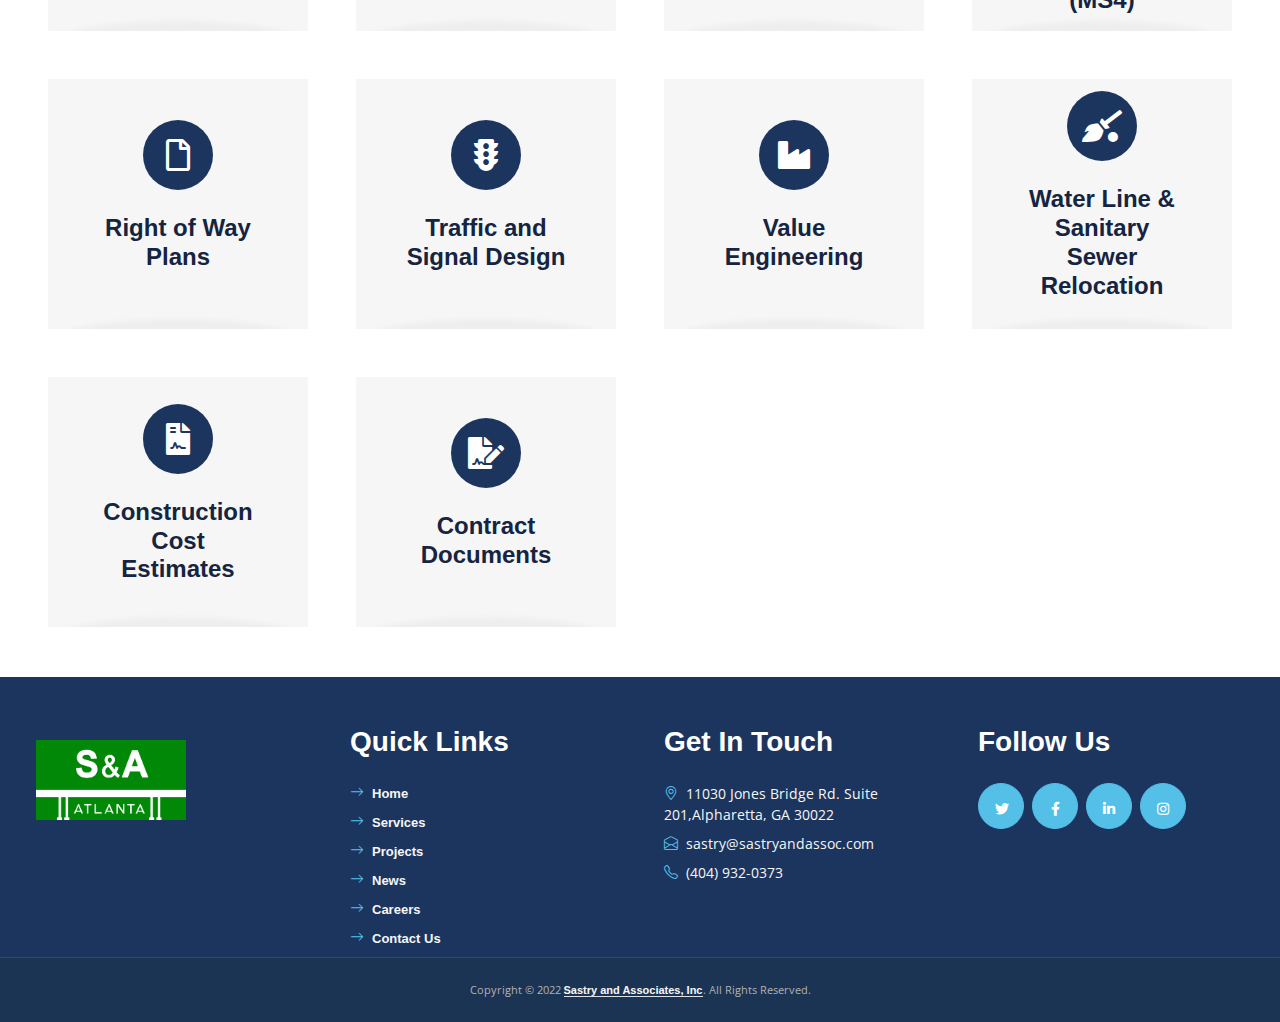
<file: services.html>
<!DOCTYPE html>
<html>

<head>
	<title>Sastry and Associates, Inc</title>
	<link rel="shortcut icon" href="images/favicon.ico" />
	<meta http-equiv="X-UA-Compatible" content="IE=EmulateIE7; IE=EmulateIE9">
	<meta http-equiv="Content-Type" content="text/html; charset=utf-8" />
	<meta name="viewport" content="width=device-width, initial-scale=1, maximum-scale=1.0, user-scalable=no" />
	<link rel="stylesheet" type="text/css" href="css/font-awesome.css" media="all" />
	<link rel="stylesheet" type="text/css" href="css/menu.css" media="all" />
	<link rel="stylesheet" type="text/css" href="css/wedo.css" media="all" />
	<link rel="stylesheet" type="text/css" href="css/bootstrap.min.css" media="all" />
	<link href="https://cdnjs.cloudflare.com/ajax/libs/font-awesome/5.10.0/css/all.min.css" rel="stylesheet">
	<link href="https://cdn.jsdelivr.net/npm/bootstrap-icons@1.4.1/font/bootstrap-icons.css" rel="stylesheet">



	<script type="text/javascript" charset="utf-8"></script>
</head>

<body>
	<div class="container-wrap service-wrap">
		<div id="wrap">
			<header>
				<div class="inner relative">
					<a class="logo" href="./index.html"><img src="images/icons/logo.png"
							alt="fresh design web"></a>
					<a id="menu-toggle" class="button dark" href="#"><i class="icon-reorder"></i></a>
					<nav id="navigation">
						<ul id="main-menu">
							<li class="current-menu-item"><a href="./index.html">Home</a></li>
							<li><a href="./services.html">Services</a></li>
							<li class="parent">
								<a
									href="./about.html">About</a>
								<ul class="sub-menu">									
									<li><a href="./our_people.html"> Our People</a></li>								
								</ul>
							</li>
							<li><a href="./projects.html">Projects</a></li>
							<li><a href="./news.html">News</a></li>
							<li><a href="./careers.html">Careers</a></li>
							<li><a href="./contact.html">Contact Us</a></li>
							
						</ul>
					</nav>
					<div class="clear"></div>
				</div>
			</header>
		</div>
		<!-- Features Start -->
		<div class="container-fluid py-6 px-5 services">
			<div class="text-center mx-auto mb-5" style="max-width: 600px;">
				<h1 class="display-5 mb-0">Why Choose Us!!!</h1>
				<hr class="w-25 mx-auto bg-primary">
			</div>
			<div class="row g-5">
				<div class="col-lg-4">
					<div class="row g-5">
						<div class="col-12">
							<div class="bg-primary rounded-circle d-flex align-items-center justify-content-center mb-3"
								style="width: 60px; height: 60px;">
								<i class="fa fa-smile-beam fs-4 text-white"></i>
							</div>
							<h3>Best In Industry</h3>
							<p class="mb-0">Excellence in delivering cost-effective innovative solutions</p>
						</div>
						<div class="col-12">
							<div class="bg-primary rounded-circle d-flex align-items-center justify-content-center mb-3"
								style="width: 60px; height: 60px;">
								<i class="fa fa-cubes fs-4 text-white"></i>
							</div>
							<h3>Quality Control</h3>
							<p class="mb-0">Quality Control by assigning experienced staff and regular reviews by principal</p>
						</div>
						<div class="col-12">
							<div class="bg-primary rounded-circle d-flex align-items-center justify-content-center mb-3"
								style="width: 60px; height: 60px;">
								<i class="fas fa-phone-volume fs-4 text-white"></i>
							</div>
							<h3>Available 24/7</h3>
							<p class="mb-0">Available 24/7 to Clients and easily reachable</p>
						</div>
					</div>
				</div>
				<div class="col-lg-4">
					<div class="d-block bg-primary h-100 text-center">
						<img class="img-fluid" src="images/feature.jpg" alt="">
						<div class="p-4">
							<p class="text-white mb-4">We are a DBE Certified Small Business and we are licensed in 3 states, Georgia, Florida, and North Carolina. We are pre-qualified with the Georgia Department of Transportation, Florida Department of Transportation and multiple local municipalities and counties.</p>
							
						</div>
					</div>
				</div>
				<div class="col-lg-4">
					<div class="row g-5">
						<div class="col-12">
							<div class="bg-primary rounded-circle d-flex align-items-center justify-content-center mb-3"
								style="width: 60px; height: 60px;">
								<i class="fa fa-user-tie fs-4 text-white"></i>
							</div>
							<h3>100% Happy Client</h3>
							<p class="mb-0">Client Satisfaction by reviewing Client needs and making recommendations on regular and/or as needed basis</p>
						</div>
						<div class="col-12">
							<div class="bg-primary rounded-circle d-flex align-items-center justify-content-center mb-3"
								style="width: 60px; height: 60px;">
								<i class="fas fa-wallet fs-4 text-white"></i>
							</div>
							<h3>Schedule and budget</h3>
							<p class="mb-0">Constant attention to schedule and budget</p>
						</div>
						<div class="col-12">
							<div class="bg-primary rounded-circle d-flex align-items-center justify-content-center mb-3"
								style="width: 60px; height: 60px;">
								<i class="fas fa-building fs-4 text-white"></i>
							</div>
							<h3>Design</h3>
							<p class="mb-0">Economical Design with emphasis on Constructability</p>
						</div>
					</div>
				</div>
			</div>
		</div>
		<!-- Features Start -->
		<!-- Services Start -->
		<div class="container-fluid py-6 px-5">
			<div class="text-center mx-auto mb-5" style="max-width: 600px;">
				<h1 class="display-5 mb-0">What We Offer</h1>
				<hr class="w-25 mx-auto bg-primary">
			</div>
			<div class="row g-5">
				<div class="col-xl-3 col-md-4 col-sm-6 col-xs-6">
					<div class="service-item bg-secondary text-center px-5">
						<div class="d-flex align-items-center justify-content-center bg-primary text-white rounded-circle mx-auto mb-4" style="width: 70px; height: 70px;">
							<i class="fas fa-road fa-2x"></i>
						</div>
						<h4 class="mb-3">Highway / Roadway Engineering Design</h4>					
					</div>
				</div>
				<div class="col-xl-3 col-md-4 col-sm-6 col-xs-6">
					<div class="service-item bg-secondary text-center px-5">
						<div class="d-flex align-items-center justify-content-center bg-primary text-white rounded-circle mx-auto mb-4" style="width: 70px; height: 70px;">
							<i class="fas fa-walking fa-2x"></i>
						</div>
						<h4 class="mb-3">Pedestrian Mobility</h4>					
					</div>
				</div>
				<div class="col-xl-3 col-md-4 col-sm-6 col-xs-6">
					<div class="service-item bg-secondary text-center px-5">
						<div class="d-flex align-items-center justify-content-center bg-primary text-white rounded-circle mx-auto mb-4" style="width: 70px; height: 70px;">
							<i class="fas fa-weight-hanging fa-2x"></i>
						</div>
						<h4 class="mb-3">Hydraulic/Hydrologic Studies</h4>					
					</div>
				</div>
				<div class="col-xl-3 col-md-4 col-sm-6 col-xs-6">
					<div class="service-item bg-secondary text-center px-5">
						<div class="d-flex align-items-center justify-content-center bg-primary text-white rounded-circle mx-auto mb-4" style="width: 70px; height: 70px;">
							<i class="fas fa-road fa-2x"></i>
						</div>
						<h4 class="mb-3">Intersection Improvements</h4>					
					</div>
				</div>
				<div class="col-xl-3 col-md-4 col-sm-6 col-xs-6">
					<div class="service-item bg-secondary text-center px-5">
						<div class="d-flex align-items-center justify-content-center bg-primary text-white rounded-circle mx-auto mb-4" style="width: 70px; height: 70px;">
							<i class="fas fa-water fa-2x"></i>
						</div>
						<h4 class="mb-3">Erosion and Sedimentation Design</h4>					
					</div>
				</div>
				<div class="col-xl-3 col-md-4 col-sm-6 col-xs-6">
					<div class="service-item bg-secondary text-center px-5">
						<div class="d-flex align-items-center justify-content-center bg-primary text-white rounded-circle mx-auto mb-4" style="width: 70px; height: 70px;">
							<i class="fas fa-traffic-light fa-2x"></i>
						</div>
						<h4 class="mb-3">Traffic Control and Staging Design</h4>					
					</div>
				</div>
				<div class="col-xl-3 col-md-4 col-sm-6 col-xs-6">
					<div class="service-item bg-secondary text-center px-5">
						<div class="d-flex align-items-center justify-content-center bg-primary text-white rounded-circle mx-auto mb-4" style="width: 70px; height: 70px;">
							<i class="fas fa-cloud-rain fa-2x"></i>
						</div>
						<h4 class="mb-3">Stormwater Design</h4>					
					</div>
				</div>
				<div class="col-xl-3 col-md-4 col-sm-6 col-xs-6">
					<div class="service-item bg-secondary text-center px-5">
						<div class="d-flex align-items-center justify-content-center bg-primary text-white rounded-circle mx-auto mb-4" style="width: 70px; height: 70px;">
							<i class="fas fa-warehouse fa-2x"></i>
						</div>
						<h4 class="mb-3">Post-construction Stormwater Management (MS4)</h4>					
					</div>
				</div>
				<div class="col-xl-3 col-md-4 col-sm-6 col-xs-6">
					<div class="service-item bg-secondary text-center px-5">
						<div class="d-flex align-items-center justify-content-center bg-primary text-white rounded-circle mx-auto mb-4" style="width: 70px; height: 70px;">
							<i class="far fa-file fa-2x"></i>
						</div>
						<h4 class="mb-3">Right of Way Plans</h4>					
					</div>
				</div>
				<div class="col-xl-3 col-md-4 col-sm-6 col-xs-6">
					<div class="service-item bg-secondary text-center px-5">
						<div class="d-flex align-items-center justify-content-center bg-primary text-white rounded-circle mx-auto mb-4" style="width: 70px; height: 70px;">
							<i class="fas fa-traffic-light fa-2x"></i>
						</div>
						<h4 class="mb-3">Traffic and Signal  Design</h4>					
					</div>
				</div>
				<div class="col-xl-3 col-md-4 col-sm-6 col-xs-6">
					<div class="service-item bg-secondary text-center px-5">
						<div class="d-flex align-items-center justify-content-center bg-primary text-white rounded-circle mx-auto mb-4" style="width: 70px; height: 70px;">
							<i class="fas fa-industry fa-2x"></i>
						</div>
						<h4 class="mb-3">Value Engineering</h4>					
					</div>
				</div>
				<div class="col-xl-3 col-md-4 col-sm-6 col-xs-6">
					<div class="service-item bg-secondary text-center px-5">
						<div class="d-flex align-items-center justify-content-center bg-primary text-white rounded-circle mx-auto mb-4" style="width: 70px; height: 70px;">
							<i class="fas fa-quidditch fa-2x"></i>
						</div>
						<h4 class="mb-3">Water Line & Sanitary Sewer Relocation</h4>					
					</div>
				</div>
				<div class="col-xl-3 col-md-4 col-sm-6 col-xs-6">
					<div class="service-item bg-secondary text-center px-5">
						<div class="d-flex align-items-center justify-content-center bg-primary text-white rounded-circle mx-auto mb-4" style="width: 70px; height: 70px;">
							<i class="fas fa-file-contract fa-2x"></i>
						</div>
						<h4 class="mb-3">Construction Cost Estimates</h4>					
					</div>
				</div>
				<div class="col-xl-3 col-md-4 col-sm-6 col-xs-6">
					<div class="service-item bg-secondary text-center px-5">
						<div class="d-flex align-items-center justify-content-center bg-primary text-white rounded-circle mx-auto mb-4" style="width: 70px; height: 70px;">
							<i class="fas fa-file-signature fa-2x"></i>
						</div>
						<h4 class="mb-3">Contract Documents</h4>					
					</div>
				</div>
			</div>
		</div>
		<!-- Services End -->		
		<div class="container-fluid container-footer bg-dark text-secondary">
			<div class="row g-5">
				<div class="col-lg-3 col-md-6">
					<a class="logo" href="./index.html"><img src="images/icons/logo.png"
							alt="fresh design web"></a>
				</div>
				<div class="col-lg-3 col-md-6">
					<h3 class="text-white mb-4">Quick Links</h3>
					<div class="d-flex flex-column justify-content-start">
						<a class="text-secondary mb-2" href="./index.html"><i
								class="bi bi-arrow-right text-primary me-2"></i>Home</a>
						<a class="text-secondary mb-2" href="./services.html"><i
								class="bi bi-arrow-right text-primary me-2"></i>Services</a>
						<a class="text-secondary mb-2" href="./projects.html"><i
								class="bi bi-arrow-right text-primary me-2"></i>Projects</a>
						<a class="text-secondary mb-2" href="./news.html"><i
								class="bi bi-arrow-right text-primary me-2"></i>News</a>
						<a class="text-secondary mb-2" href="./careers.html"><i
								class="bi bi-arrow-right text-primary me-2"></i>Careers</a>
						<a class="text-secondary mb-2" href="./contact.html"><i
								class="bi bi-arrow-right text-primary me-2"></i>Contact Us</a>
					</div>
				</div>
				<div class="col-lg-3 col-md-6">
					<h3 class="text-white mb-4">Get In Touch</h3>
					<p class="mb-2"><i class="bi bi-geo-alt text-primary me-2"></i>11030 Jones Bridge Rd. Suite 201,Alpharetta, GA 30022</p>
					<p class="mb-2"><i class="bi bi-envelope-open text-primary me-2"></i>sastry@sastryandassoc.com</p>
					<p class="mb-0"><i class="bi bi-telephone text-primary me-2"></i>(404) 932-0373</p>
				</div>
				<div class="col-lg-3 col-md-6">
					<h3 class="text-white mb-4">Follow Us</h3>
					<div class="d-flex">
						<a class="btn btn-lg btn-primary btn-lg-square rounded-circle me-2" href="#"><i
								class="fab fa-twitter fw-normal"></i></a>
						<a class="btn btn-lg btn-primary btn-lg-square rounded-circle me-2" href="#"><i
								class="fab fa-facebook-f fw-normal"></i></a>
						<a class="btn btn-lg btn-primary btn-lg-square rounded-circle me-2" href="#"><i
								class="fab fa-linkedin-in fw-normal"></i></a>
						<a class="btn btn-lg btn-primary btn-lg-square rounded-circle" href="#"><i
								class="fab fa-instagram fw-normal"></i></a>
					</div>
				</div>
			</div>
		</div>
		<div class="container-fluid bg-dark text-secondary text-center border-top py-4 px-5"
			style="border-color: rgba(256, 256, 256, .1) !important;">
			<p class="m-0 copyright">Copyright &copy; 2022 <a class="text-secondary border-bottom" href="#">Sastry and
					Associates, Inc</a>. All Rights Reserved.</p>
		</div>
		<!-- Footer End -->

	</div>
	</div>
	<script type="text/javascript" src="js/jquery.js"></script>
	<script type="text/javascript" src="js/dropdown.js"></script>
</body>

</html>
</file>
<file: css/menu.css>
@import url(http://fonts.googleapis.com/css?family=Open+Sans);



a {
	color: #1c355e;
	font-size: 13px;
	text-decoration: none;
	font-weight: 600;
	font-family: 'Qanelas', Helvetica, Arial, Lucida, sans-serif;
}

a:hover {
	color: #000;
}
ol, ul {
	list-style: none;
	padding:0px;
	margin:0px;
}
#wrap {
	margin: 0 auto;
    position: fixed;
    width: 100%;
    display: block;
    background-color: #fff;
    z-index: 9999;
}

.inner {
	margin: 0 auto;
	max-width: 1316px;
	padding: 0 40px;
}
.container-fluid.container-footer .row.g-5 {
	margin: auto;
	max-width: 1316px;
}

.relative {
	position: relative;
}

.right {
	float: right;
}

.left {
	float: left;
}

/* HEADER */
#wrap > header {
	background-color: #fff;
	padding-bottom: 20px;
	border-bottom: 3px solid #54c0e8;
}
.logo {
	display: inline-block;
	font-size: 0;
	padding-top:15px;
}
#navigation {
	position: absolute;
	right: 40px;
	bottom: 0px;
}

#menu-toggle {
	display: none;
	float: right;
}

/* HEADER > MENU */
#main-menu {
	float: right;
	font-size: 0;
	margin: 10px 0;
}

#main-menu > li {
	display: inline-block;
	margin-left: 40px;
	padding: 2px 0;
}

#main-menu > li.parent {
	background-image: url(../images/icons/plus-gray.png);
	background-size: 7px 7px;
	background-repeat: no-repeat;
	background-position: left center;
}

#main-menu > li.parent > a {
	padding-left: 14px;
}

#main-menu > li > a {
	color: #1c355e;
	font-size: 15px;
	font-weight: 600;
	line-height: 14px;
	padding: 30px 0;
	text-decoration:none;
	font-family: 'Qanelas', Helvetica, Arial, Lucida, sans-serif;
}

#main-menu > li:hover > a {
	color: #23dbdb;
}

/* HEADER > MENU > DROPDOWN */
#main-menu li {
	position: relative;
}

ul.sub-menu { /* level 2 */
	display: none;
	left: -30px;
	top: 38px;
	padding-top: 10px;
	position: absolute;
	width: 180px;
	z-index: 9999;
}

ul.sub-menu ul.sub-menu { /* level 3+ */
	margin-top: -1px;
	padding-top: 0;
	left: 149px;
	top: 0px;
}

ul.sub-menu > li > a {
	background-color: #cccccc;
    border-top: none;
    color: #333;
    display: block;
    font-size: 14px;
    line-height: 15px;
    padding: 12px 14px;
}

ul.sub-menu > li > a:hover {
	background-color: #2a2a2a; 
	color: #fff;
}

ul.sub-menu > li:first-child {
	border-top: 3px solid #23dbdb;
}

ul.sub-menu ul.sub-menu > li:first-child {
	border-top: 1px solid #444;
}

ul.sub-menu > li:last-child > a {
	border-radius: 0 0 2px 2px;
}

ul.sub-menu > li > a.parent {
	background-image: url(../images/icons/arrow.png);
	background-size: 5px 9px;
	background-repeat: no-repeat;
	background-position: 95% center;
}

#main-menu li:hover > ul.sub-menu {
	display: block; /* show the submenu */
}

@media all and (max-width: 900px) {

	#navigation {
		position: static;
		margin-top: 20px;
	}

	#menu-toggle {
		display: block;
	}

	#menu-toggle .icon-reorder {
		font-size: 32px;
		margin-top: 24px;
	}

	#main-menu {
		display: none;
		float: none;
	}

	#main-menu li {
		display: block;
		margin: 0;
		padding: 0;
	}

	#main-menu > li {
		margin-top: -1px;
	}

	#main-menu > li:first-child {
		margin-top: 0;
	}

	#main-menu > li > a {
		background-color: #1c355e;
		border: 1px solid #444;
		color: #fff;
		display: block;
		font-size: 14px;
		padding: 12px !important;
		padding: 0;
	}

	#main-menu li > a:hover {
		background-color: #444; 
	}

	#main-menu > li.parent {
		background: none !important;
		padding: 0;
	}

	#main-menu > li:hover > a,
	#main-menu > li.current-menu-item > a {
		border: 1px solid #444 !important;
		color: #fff !important;
	}

	ul.sub-menu {
		display: block;
		margin-top: -1px;
		margin-left: 20px;
		position: static;
		padding: 0;
		width: inherit;
	}

	ul.sub-menu > li:first-child {
		border-top: 1px solid #444 !important;
	}

	ul.sub-menu > li > a.parent {
		background: #1c355e !important
	}
}
.copyright,.copyright a  {
	color: #b1b1b1;
	font-size: 11px;
}
.container-fluid.container-footer .col-lg-3 p {
	font-size: 14px;
}
.container-wrap .logo img {
	height: 80px;
	width: auto;
}
.container-fluid.bg-dark.text-secondary {
    background-color: #1c355e !important;    
}
.bi-arrow-right.text-primary {
    color: #54c0e8 !important;
}
.btn-primary.btn-lg-square {
    background-color: #54c0e8;
    border-color: #54c0e8;
}
.bi.text-primary {
    color: #54c0e8 !important;
}
.border-top.py-4.px-5 {
	background-color: #1C3454 !important;
}
.btn-primary.btn-lg-square.rounded-circle {
    color: #FFFFFF !important;
}
.divider {
	background-image: url('.././images/divider-blue.svg');
    background-size: 100% 35px;
    bottom: 0;
    height: 35px;
    z-index: 10;
    transform: scale(1,1);
}
.divider-grey {
	background-image: url('.././images/divider-grey.svg');
	background-size: 100% 35px;
	top: 0;
	height: 35px;
	z-index: 10;
	transform: scale(1,1);
}
.divider-grey-bottom {
	background-image: url('.././images/divider-grey.svg');
	background-size: 100% 35px;
	top: 0;
	height: 35px;
	z-index: 10;
	transform: rotate(180deg);
}
.px-5.projects, .px-5.services, .about-wrap .container-fluid.p-0, .projects .container-fluid.bg-light {
    padding: 145px 3rem 40px 3rem !important;
}
.service-wrap .container-fluid.py-6.px-5 {
	padding-bottom: 50px;
}
.service-wrap .py-6, .projects .py-6 {
	max-width: 100% !important;
}
.about-wrap .py-6 {
    padding-top: 90px;
    padding-bottom: 90px;
}
.about-wrap .text-primary, .projects .text-primary {
	color: #1c355e !important;
}
.about-wrap h3 {
	color: #fff !important;
}
.about-wrap .bi.text-primary, .projects .bi.text-primary {
	color: #54c0e8 !important;
}
.about-wrap .about {
	padding: 145px 0 0 0 !important;
}
.culture.about-wrap .container-fluid.p-0 {
	padding: 50px 0 !important;
}
.culture.about .container-fluid {
    max-width: 100%;
}
#about .single-well .sec-head {
	font-weight: 600;
}
@media screen and (max-width: 768px) {
	#about .single-well .sec-head {
		padding-top: 16px;
	}
}
</file>
<file: css/careers.css>
.about-area{
     background-color:#f9f9f9;
     padding: 160px 0 60px 0;
 }
 .single-well img {
     width: 100%;
 }
 .single-well>a{
     display:block
 }
 .single-well ul li{
     color:#444;
     display:block;
     padding:5px 0
 }
 .single-well ul li i{
     color:#3EC1D5;
     padding-right:10px;
     font-size:12px
 }
 .single-well p{
     color:#444
 }
 .section-headline h2 {
     display: inline-block;
     font-size: 40px;
     font-weight: 600;
     margin-bottom: 70px;
     position: relative;
     text-transform: capitalize;
 }
 .section-headline h2:after {
     border: 1px solid #333;
     bottom: -20px;
     content: "";
     left: 0;
     margin: 0 auto;
     position: absolute;
     right: 0;
     width: 40%;
 }
 .faq-details .panel-heading {
     padding: 0;
   }
   
   .panel-default>.panel-heading {
     background-color: transparent;
     border: medium none;
     color: #333;
   }
   
   .faq-details h4.check-title a {
     color: #333;
     display: block;
     font-weight: 700;
     letter-spacing: 2px;
     margin-left: 40px;
     padding: 6px 10px;
     text-decoration: none;
   }
   
   .panel-body {
     padding: 15px 15px 0px 50px;
   }
   
   .faq-details h4.check-title {
     color: #444;
     font-size: 18px;
     font-weight: 500;
     margin-bottom: 0;
   }
   
   .faq-details a span.acc-icons {
     position: relative;
   }
   
   .faq-details a span.acc-icons::before {
     color: #333;
     content: "";
     font-family: fontawesome;
     font-size: 24px;
     height: 40px;
     left: -51px;
     line-height: 39px;
     position: absolute;
     text-align: center;
     top: -10px;
     width: 42px;
   }
   
   .faq-details h4.check-title a.active, .faq-details a.active span.acc-icons::before {
     color: #3EC1D5;
   }
   
   .faq-details a.active span.acc-icons::before {
     content: "";
     font-family: fontawesome;
     font-size: 24px;
     height: 40px;
     left: -51px;
     line-height: 39px;
     position: absolute;
     text-align: center;
     top: -10px;
     width: 42px;
   }
   

input {
     position: absolute;
     opacity: 0;
     z-index: -1;
}
.row {
     display: flex;
     max-width: 1024px;
     margin: auto;
}
.row .col {
     flex: 1;
}
.job-opening {
     background-color: #f9f9f9;
     padding-bottom: 90px;
}
/* Accordion styles */
.tabs {
     overflow: hidden;
     box-shadow: 0 4px 4px -2px rgba(0, 0, 0, 0.5);
}
.tab {
     width: 100%;
     color: white;
     overflow: hidden;
     border: 1px solid #ddd;
}
.tab-label {
     display: flex;
     justify-content: space-between;
     padding: 1em;
     background-color: #1c355e;
     color: #fff;
     font-weight: bold;
     cursor: pointer;
    /* Icon */
}
.tab-label h4 {
     color: #fff;
}
.tab-label:hover {
     background: #54c0e8;
}
.tab-label::after {
     content: "\276F";
     width: 1em;
     height: 1em;
     text-align: center;
     transition: all 0.35s;
}
.tab-content {
     max-height: 0;
     padding: 0 1em;
     color: #2c3e50;
     background: white;
     transition: all 0.35s;
}
.tab-close {
     display: flex;
     justify-content: flex-end;
     padding: 1em;
     font-size: 0.75em;
     background: #2c3e50;
     cursor: pointer;
}
.tab-close:hover {
     background: #54c0e8;
}
input:checked + .tab-label {
     background: #54c0e8;
}
input:checked + .tab-label::after {
     transform: rotate(90deg);
}
input:checked ~ .tab-content {
     max-height: 110vh;
     padding: 1em;
}
</file>
<file: css/contact.css>
.contact {
    background-color: #fff;
    padding: 160px 0 60px 0;
}
#contact-wrap {
    padding-top: 0 !important;
}
.titlepage h2 {
    font-size: 55px;
    color: #050000;
    line-height: 55px;
    font-weight: 700;
    padding: 0;
}
.contact .titlepage {
    text-align: left;
    padding-bottom: 35px
}

.contact .titlepage h2 {
    color: #02185b
}

.main_form {
    padding-left: 40px
}

.main_form .contactus {
    border: inherit;
    margin-bottom: 26px;
    width: 100%;
    height: 50px;
    background: 0 0;
    color: #292e39;
    font-size: 18px;
    font-weight: 400;
    border-bottom: #615e5e solid 1px
}

.main_form .textarea {
    border: inherit;
    margin-bottom: 20px;
    width: 100%;
    background: 0 0;
    color: #292e39;
    font-size: 18px;
    font-weight: 400;
    padding-top: 30px;
    border-bottom: #615e5e solid 1px
}

.main_form .send_btn {
    font-size: 17px;
    transition: ease-in all .5s;
    background-color: #02185b;
    color: #fff;
    padding: 13px 0;
    margin: 0 auto;
    max-width: 200px;
    width: 100%;
    display: block;
    margin-top: 30px
}

.main_form .send_btn:hover {
    background: #d0b608;
    transition: ease-in all .5s;
    color: #fff
}

#contact ::placeholder {
    color: #4d4d4f;
    opacity: 1
}

.business h3 {
    color: #12153c;
    font-size: 35px;
    line-height: 35px;
    font-weight: 501;
}

.business p {
    color: #232324;
    font-size: 15px;
    margin: 0 0 5px;
}
.business .name {
    line-height: 32px;
    padding-top: 20px
}
.business a {
    color: #1c355e;
    text-decoration: underline;
}
@media screen and (max-width: 768px) {
.col-md-6.contact {
    padding-top: 32px;
}
.contact .titlepage h2 {
    text-align: center;
}
.business p {
    text-align: center;
}
}
</file>
<file: css/news.css>
.blog-area {
     background-color:#f9f9f9;
     padding: 160px 0 60px 0;
}
.blog-area .single-blog-img img {
     width: 100%;
}
.section-headline h2 {
     display: inline-block;
     font-size: 40px;
     font-weight: 600;
     margin-bottom: 50px;
     position: relative;
     text-transform: capitalize;
 }
 .section-headline h2:after {
     border: 1px solid #333;
     bottom: -20px;
     content: "";
     left: 0;
     margin: 0 auto;
     position: absolute;
     right: 0;
     width: 40%;
 }
 .date-type {
     color: #333;
     letter-spacing: 1px;
     margin-right: 5px;
     font-size: 14px;
 }
 .blog-meta span i {
     padding-right: 10px;
 }
 .blog-text h4 a {
     font-size: 20px;
     line-height: 24px;
     color: #444;
     text-decoration: none;
     font-family: 'Open Sans';
 }
 .blog-meta {
     border-bottom: 1px dotted #fff;
     padding: 10px 0;
 }
 .single-blog {
     margin-top: 32px;
 }
</file>
<file: css/wedo.css>
/********** Template CSS **********/
:root {
    --primary: #F3525A;
    --secondary: #F6F6F6;
    --light: #FFFFFF;
    --dark: #152440;
}

h1,
h2,
.font-weight-bold {
    font-weight: 700 !important;
}

h3,
h4,
.font-weight-semi-bold {
    font-weight: 600 !important;
}

h5,
h6,
.font-weight-medium {
    font-weight: 500 !important;
}

.pt-6 {
    padding-top: 90px;
}

.pb-6 {
    padding-bottom: 90px;
}

.py-6 {
    padding-top: 60px;
    max-width: 1024px;
}
@media screen and (max-width: 768px) {
    .py-6 {
        padding-top: 12px;
    }
    .py-6 .row.g-5 .col-12 {
        margin-top: 18px;
    }
}

.btn {
    font-family: 'Barlow', sans-serif;
    font-weight: 600;
    transition: .5s;
}

.btn-primary {
    color: #FFFFFF;
}

.btn-square {
    width: 36px;
    height: 36px;
}

.btn-sm-square {
    width: 28px;
    height: 28px;
}

.btn-lg-square {
    width: 46px;
    height: 46px;
}

.btn-square,
.btn-sm-square,
.btn-lg-square {
    padding-left: 0;
    padding-right: 0;
    text-align: center;
}

.back-to-top {
    position: fixed;
    display: none;
    right: 45px;
    bottom: 45px;
    z-index: 99;
}

.top-shape::before {
    position: absolute;
    content: "";
    width: 35px;
    height: 100%;
    top: 0;
    left: -17px;
    background: var(--primary);
    transform: skew(40deg);
}

.navbar-light .navbar-nav .nav-link {
    font-family: 'Barlow', sans-serif;
    padding: 35px 15px;
    font-size: 18px;
    text-transform: uppercase;
    color: var(--dark);
    outline: none;
    transition: .5s;
}

.sticky-top.navbar-light .navbar-nav .nav-link {
    padding: 20px 15px;
}

.navbar-light .navbar-nav .nav-link:hover,
.navbar-light .navbar-nav .nav-link.active {
    color: var(--primary);
}

@media (max-width: 991.98px) {
    .navbar-light .navbar-nav .nav-link  {
        padding: 10px 0;
    }
}

.carousel-caption {
    top: 0;
    left: 0;
    right: 0;
    bottom: 0;
    background: rgba(21, 36, 64, .7);
    z-index: 1;
}

@media (max-width: 576px) {
    .carousel-caption h5 {
        font-size: 14px;
        font-weight: 500 !important;
    }

    .carousel-caption h1 {
        font-size: 30px;
        font-weight: 600 !important;
    }
}

.carousel-control-prev,
.carousel-control-next {
    width: 10%;
}

.carousel-control-prev-icon,
.carousel-control-next-icon {
    width: 3rem;
    height: 3rem;
}

.service-item {
    position: relative;
    overflow: hidden;
    height: 250px;
    display: flex;
    flex-direction: column;
    align-items: center;
    justify-content: center;
    transition: .3s;
}

.service-item::after {
    position: absolute;
    content: "";
    width: 100%;
    height: 50px;
    bottom: -50px;
    left: 0;
    background: var(--light);
    border-radius: 100% 100% 0 0;
    box-shadow: 0px -10px 5px #EEEEEE;
    transition: .5s;
}

.service-item:hover::after {
    bottom: -25px;
}

.service-item p {
    transition: .3s;
}

.service-item:hover p {
    margin-bottom: 25px !important;
}

.team-item img {
    transform: scale(1.15);
    margin-left: -30px;
    transition: .5s;
}

.team-item:hover img {
    margin-left: 0;
}

.team-item .team-text {
    left: -100%;
    transition: .5s;
}

.team-item .team-text::after {
    position: absolute;
    content: "";
    width: 0;
    height: 0;
    top: 50%;
    right: -60px;
    margin-top: -30px;
    border: 30px solid;
    border-color: transparent transparent transparent #1c355e;
}

.team-item:hover .team-text {
    left: 0;
}

.testimonial-carousel .owl-nav {
    margin-top: 30px;
    display: flex;
    justify-content: start;
}

.testimonial-carousel .owl-nav .owl-prev,
.testimonial-carousel .owl-nav .owl-next{
    position: relative;
    margin: 0 5px;
    width: 45px;
    height: 45px;
    display: flex;
    align-items: center;
    justify-content: center;
    color: #FFFFFF;
    background: var(--primary);
    font-size: 22px;
    border-radius: 45px;
    transition: .5s;
}

.testimonial-carousel .owl-nav .owl-prev:hover,
.testimonial-carousel .owl-nav .owl-next:hover {
    color: var(--dark);
}

.testimonial-carousel .owl-item img {
    width: 90px;
    height: 90px;
}

.blog-item img {
    transition: .5s;
}

.blog-item:hover img {
    transform: scale(1.1);
}
</file>
